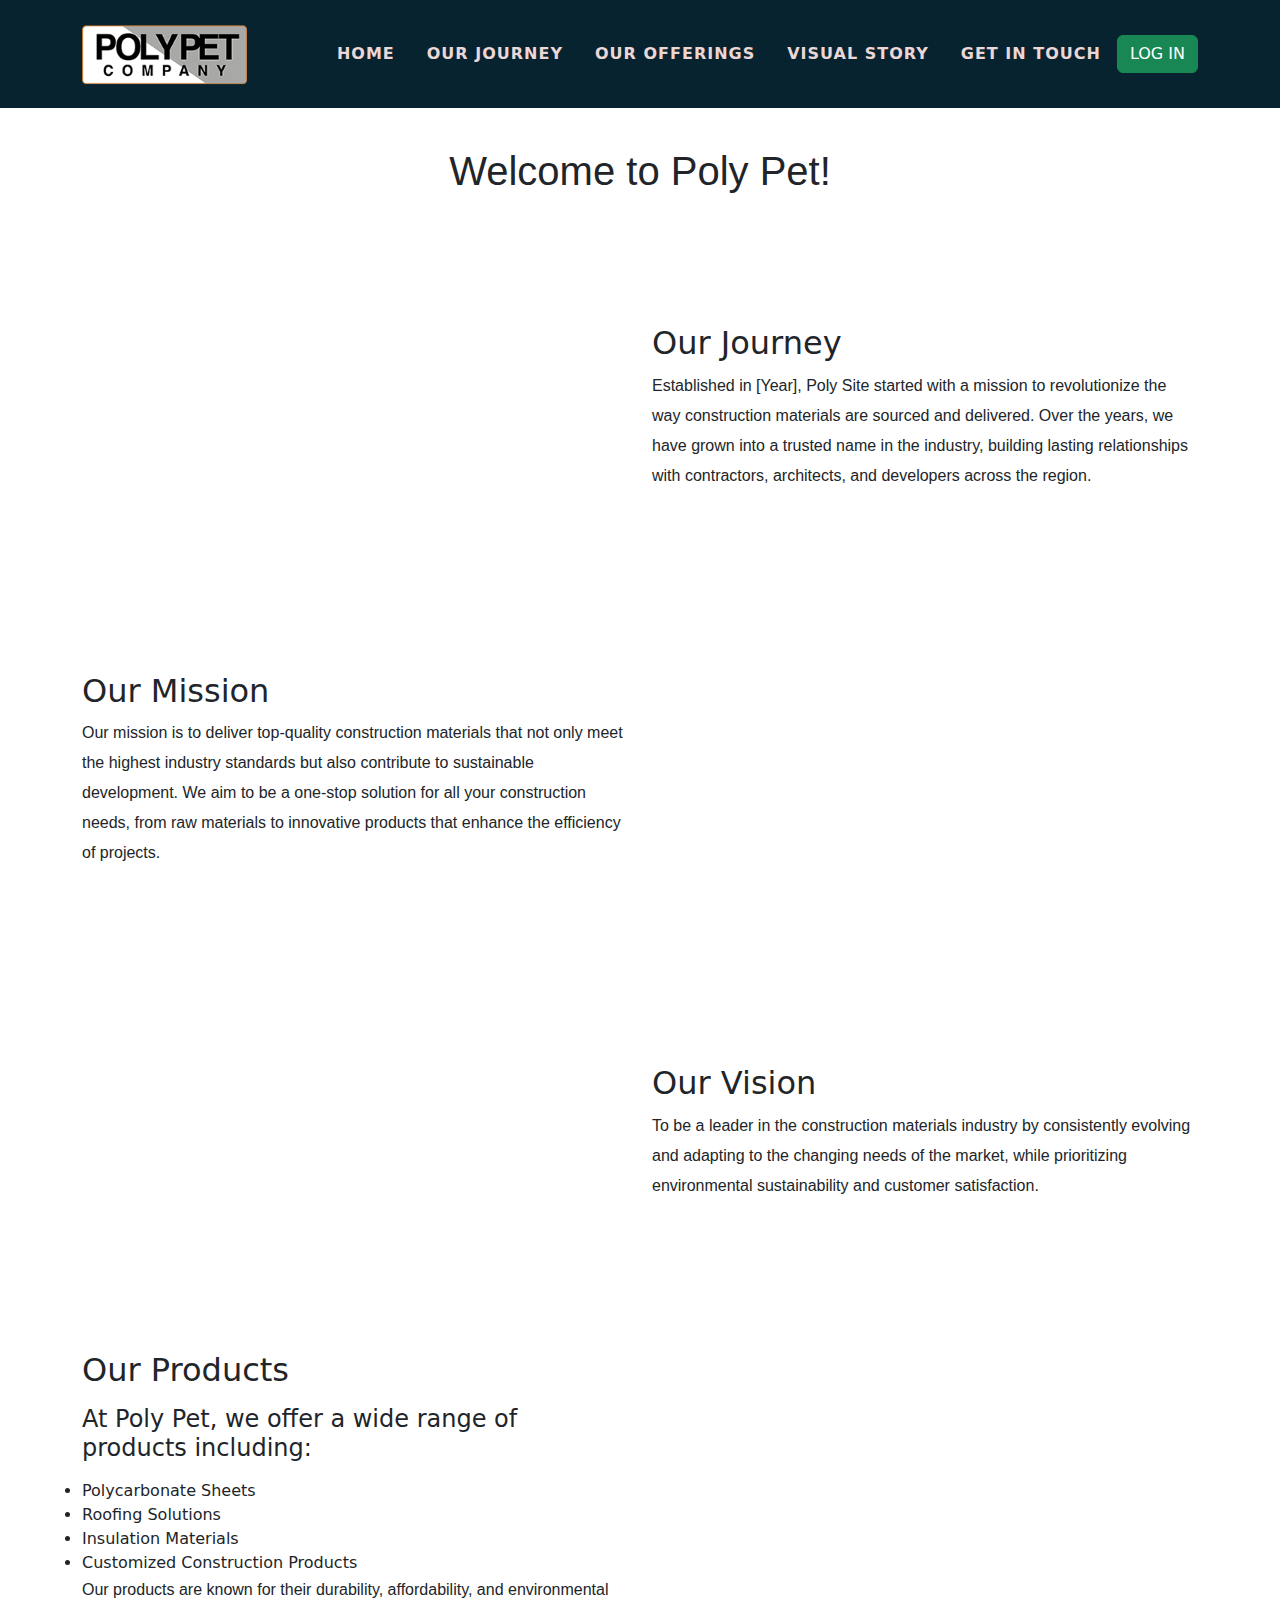
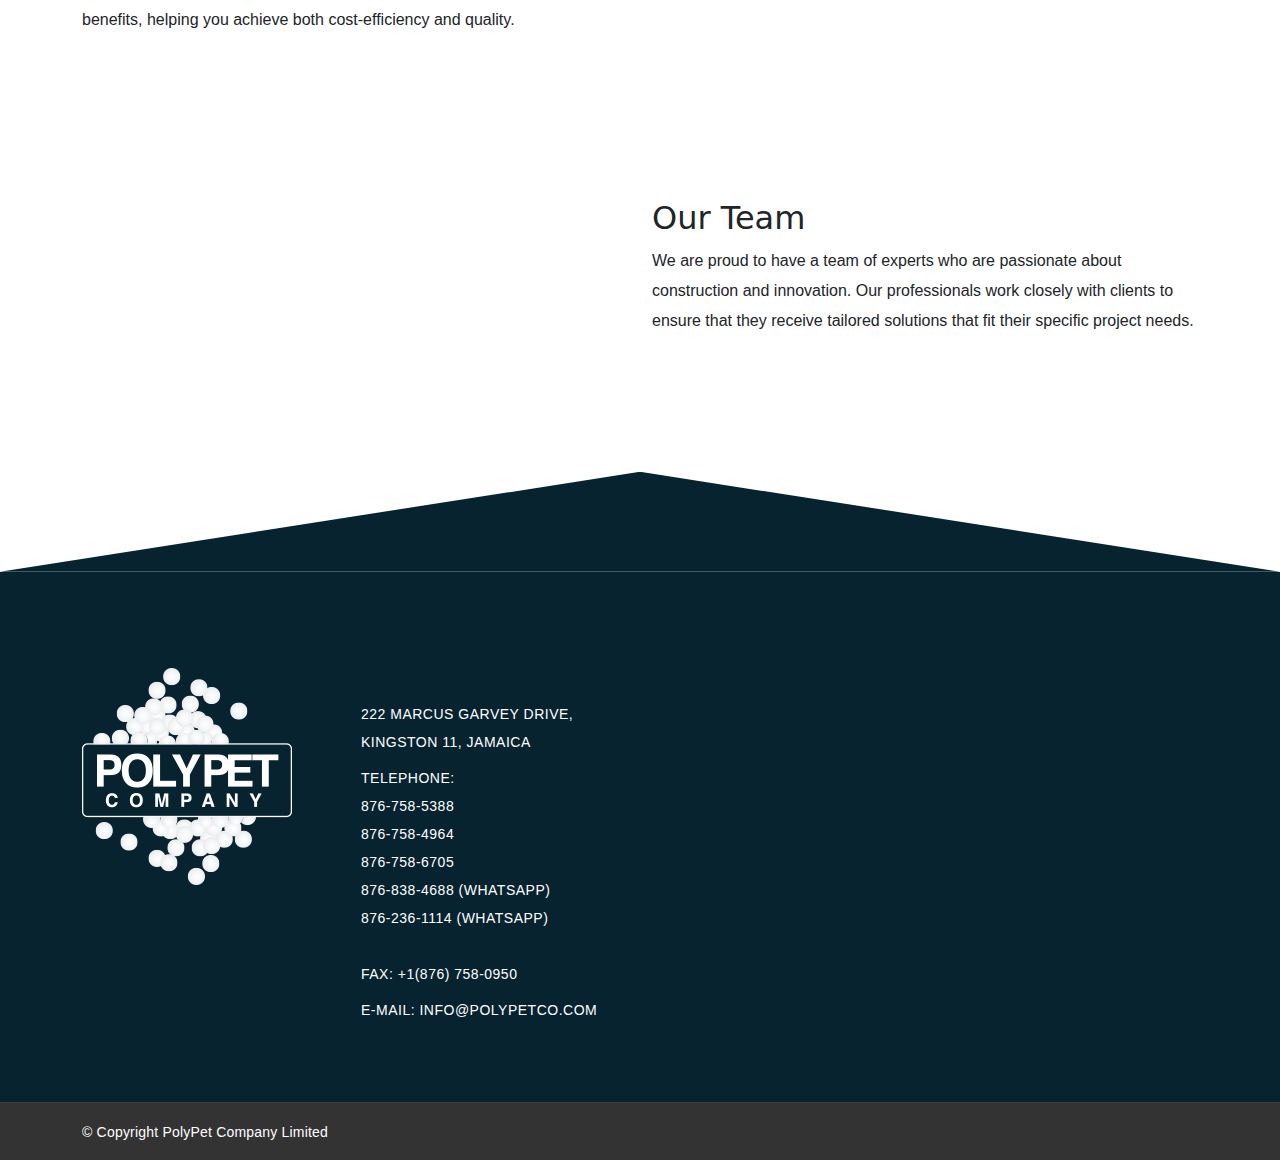
<file: pages/aboutus.html>
<!DOCTYPE html>
<html lang="en">
<head>
    <meta charset="UTF-8">
    <meta name="viewport" content="width=device-width, initial-scale=1.0">
    <title>Document</title>
    <link href="https://cdn.jsdelivr.net/npm/bootstrap@5.3.3/dist/css/bootstrap.min.css" rel="stylesheet"
    integrity="sha384-QWTKZyjpPEjISv5WaRU9OFeRpok6YctnYmDr5pNlyT2bRjXh0JMhjY6hW+ALEwIH" crossorigin="anonymous">
  <script src="https://cdn.jsdelivr.net/npm/bootstrap@5.3.3/dist/js/bootstrap.bundle.min.js"
    integrity="sha384-YvpcrYf0tY3lHB60NNkmXc5s9fDVZLESaAA55NDzOxhy9GkcIdslK1eN7N6jIeHz"
    crossorigin="anonymous"></script>
    <link rel="stylesheet" href="/css/style.css">
    <link rel="stylesheet" href="/css/mobile.css">
    <link rel="stylesheet" href="https://cdnjs.cloudflare.com/ajax/libs/font-awesome/6.6.0/css/all.min.css"
    integrity="sha512-Kc323vGBEqzTmouAECnVceyQqyqdsSiqLQISBL29aUW4U/M7pSPA/gEUZQqv1cwx4OnYxTxve5UMg5GT6L4JJg=="
    crossorigin="anonymous" referrerpolicy="no-referrer" />
</head>
<body>
    <section>
        <nav class="navbar navbar-expand-lg navbar-light py-0 my-nav">
            <div class="container d-flex">
              <a class="text-uppercase fw-bold navbar-brand" href="../pages/index.html"><img class="img-logo"
                  src="/images/logo1.png" alt=""></a>
              <button class="navbar-toggler" type="button" data-bs-toggle="collapse" data-bs-target="#navbarNav"
                aria-controls="navbarNav" aria-expanded="false" aria-label="Toggle navigation">
                <span class="navbar-toggler-icon"></span>
              </button>
              <div class="collapse navbar-collapse justify-content-end" id="navbarNav">
                <ul class=" text-uppercase fw-bold navbar-nav">
                  <li class="nav-item mx-2">
                    <a class=" nav-link " aria-current="page" href="index.html">Home</a>
                  </li>
                  <li class="nav-item mx-2">
                    <a class="nav-link" href="aboutus.html">Our Journey</a>
                  </li>
                  <li class="nav-item mx-2">
                    <a class="nav-link" href="product.html">Our Offerings</a>
                  </li>
                  <li class="nav-item mx-2">
                    <a class="nav-link" href="gallery.html">Visual Story</a>
                  </li>
                  <li class="nav-item mx-2">
                    <a class="nav-link" href="contact.html">Get in Touch
                    </a>
                  </li>
                </ul>
                <a class="login-btns btn btn-success" href="login.html">LOG IN</a>
              </div>
            </div>
          </nav>
    </section>
    <section>
        <div class="container"></div>
            <header>
              
                <p class="my-5">Welcome to Poly Pet!</p>
            </header>
    
            <section class="container">
              <div class="row">

                <div class="col-lg-6 col-sm-12">
                    <img class="content-img" src="/images/stairs-6133971_1280.jpg" class="content-img" alt="History Image">
                  </div>
                <div class="col-lg-6 col-sm-12 align-self-center">
                    <div class="text">
                        <h2>Our Journey</h2>
                        <p>
                            Established in [Year], Poly Site started with a mission to revolutionize the way construction materials
                            are sourced and delivered. Over the years, we have grown into a trusted name in the industry, building
                            lasting relationships with contractors, architects, and developers across the region.
                        </p>
                    </div>
                </div>
              </div>
            </section>
    
            <section class="container">
              <div class="row">

                <div class="col-lg-6 col-sm-12 align-self-center">
                    <div class="text">
                        <h2>Our Mission</h2>
                        <p>
                            Our mission is to deliver top-quality construction materials that not only meet the highest industry
                            standards but also contribute to sustainable development. We aim to be a one-stop solution for all your
                            construction needs, from raw materials to innovative products that enhance the efficiency of projects.
                        </p>
                    </div>
                  </div>
                  <div class="col-lg-6 col-sm-12">
                    <img class="content-img" src="/images/istockphoto-1305825803-612x612.jpg" alt="Mission Image">
                </div>
                </div>
            </section>
    
            <section class="container">
              <div class="row">
                <div class="col-lg-6 col-sm-12">
                    <img class="content-img" src="/images/istockphoto-1320345676-612x612.jpg" alt="Vision Image">
                    </div>
                <div class="col-lg-6 col-sm-12 align-self-center">
                  
                    <div class="text">
                        <h2>Our Vision</h2>
                        <p>
                            To be a leader in the construction materials industry by consistently evolving and adapting to the
                            changing needs of the market, while prioritizing environmental sustainability and customer satisfaction.
                        </p>
                    </div>
                </div>
                </div>
            </section>
    
            <section class="container">
              <div class="row">
                <div class="col-lg-6 col-sm-12 align-self-center">
                  
                    <div class="text">
                        <h2>Our Products</h2>
                        <p>
                            <h4>At Poly Pet, we offer a wide range of products including:</h4>
                            </p>
                
                            <li>Polycarbonate Sheets</li>
                            <li>Roofing Solutions</li>
                            <li>Insulation Materials</li>
                            <li>Customized Construction Products</li>
                
                            <p>Our products are known for their durability, affordability, and environmental benefits, helping you
                                achieve both cost-efficiency and quality.</p>
                    </div>
                    </div>
                <div class="col-lg-6 col-sm-12">

                    <img class="content-img" src="/images/istockphoto-1213695140-612x612.jpg" alt="Products Image">
                </div>
                </div>
            </section>
    
            <section class="container">
              <div class="row">
                <div class="col-lg-6 col-sm-12 mb-5">

                    <img class="content-img" src="/images/teamwork-3213924_1280.jpg" alt="Team Image">
                    </div>
                <div class="col-lg-6 col-sm-12 align-self-center ">

                    <div class="text">
                        <h2>Our Team</h2>
                        <p>
                            We are proud to have a team of experts who are passionate about construction and innovation. Our
                            professionals work closely with clients to ensure that they receive tailored solutions that fit their
                            specific project needs.
                        </p>
                    </div>
                </div>
                </div>
            </section>
    
  
        </div>
    </section>
    <div class="wave-top"></div>

    <footer>
        <div class="footer_inner clearfix">
          <div class="footer_top_holder">
            <div class="footer_top">
              <div class="container">
                <div class="container_inner">
                  <div class="four_columns clearfix">
                    <div class="column1 footer_col1">
                      <div class="column_inner">
                        <div id="media_image-2" class="widget widget_media_image"><a href="https://polypetco.com/"><img
                              width="210" height="217"
                              src="/images/polypet-footer-19-2.png"
                              class="" alt=""
                              style="max-width: 100%; height: auto;" decoding="async" loading="lazy"></a></div>
                        <div id="text-2" class="widget widget_text">
                          <div class="textwidget">
                            <div class="vc_empty_space" style="height: 24px"><span class="vc_empty_space_inner">
                                <span class="empty_space_image"></span>
                              </span></div>
  
  
                          </div>
                        </div>
                      </div>
                    </div>
                    <div class="column2 footer_col2">
                      <div class="column_inner">
                        <div id="custom_html-2" class="widget_text widget widget_custom_html">
                          <div class="textwidget custom-html-widget">
                            <div class="vc_empty_space" style="height: 32px"><span class="vc_empty_space_inner">
                                <span class="empty_space_image"></span>
                              </span></div>
  
  
                            <div class="q_icon_with_title tiny normal_icon left_from_title ">
                              <div class="icon_text_holder" >
                                <div class="icon_text_inner" >
                                  <div class="icon_title_holder">
                                    <div class="icon_holder " ><i class="fa fa-map-marker"></i></div>
                                    <h4 class="icon_title" style="color: #fff;">222 Marcus Garvey Drive, <br>Kingston
                                      11, Jamaica</h4>
                                  </div>
                                </div>
                              </div>
                            </div>
                            <div class="q_icon_with_title tiny normal_icon left_from_title ">
                              <div class="icon_text_holder" >
                                <div class="icon_text_inner" >
                                  <div class="icon_title_holder">
                                    <div class="icon_holder " ><i class="fa fa-phone"></i></div>
                                    <h4 class="icon_title" style="color: #fff;">Telephone:<br> 876-758-5388<br>
                                      876-758-4964<br>
                                      876-758-6705<br>
                                      876-838-4688 (WHATSAPP)<br>
                                      876-236-1114 (WHATSAPP)<br><br>
                                      Fax: +1(876) 758-0950</h4>
                                  </div>
                             </div>
                              </div>
                            </div>
                            <div class="q_icon_with_title tiny normal_icon left_from_title ">
                              <div class="icon_text_holder" >
                                <div class="icon_text_inner" >
                                  <div class="icon_title_holder">
                                    <div class="icon_holder " ><i class="fa fa-envelope"></i></div>
                                    <h4 class="icon_title" style="color: #fff;">E-mail: info@polypetco.com</h4>
                                  </div>
                                </div>
                              </div>
                            </div>
                          </div>
                        </div>
                      </div>
                    </div>
                    <div class="column3 footer_col3">
                      <div class="column_inner">
                      </div>
                    </div>
                    <div class="column4 footer_col4">
                      <div class="column_inner">
                      </div>
                    </div>
                  </div>
                </div>
              </div>
            </div>
          </div>
          <div class="footer_bottom_holder">
            <div style="background-color: #3b3b3b;height: 1px" class="footer_bottom_border "></div>
            <div class="container">
              <div class="container_inner">
                <div class="two_columns_50_50 footer_bottom_columns clearfix">
                  <div class="column1 footer_bottom_column">
                    <div class="column_inner">
                      <div class="footer_bottom">
                        <div class="textwidget">
                          <p>&copy; Copyright <abbr class="ft-year"></abbr> PolyPet Company Limited</p>
                        </div>
                      </div>
                    </div>
                  </div>
                  <div class="column2 footer_bottom_column">
                    <div class="column_inner">
                      <div class="footer_bottom">
                        <div class="textwidget custom-html-widget">
                          <!--[icons icon="fa-facebook" size="fa-lg" type="circle" custom_size="15" custom_shape_size="20" link="https://www.facebook.com/" target="_blank" icon_color="#ffffff" icon_hover_color="#ffffff" background_color="#353535" hover_background_color="#46db77" margin="0 3px 0 0"][icons icon="fa-instagram" size="fa-lg" type="circle" custom_size="15" custom_shape_size="20" link="https://www.instagram.com/" target="_blank" icon_color="#ffffff" icon_hover_color="#ffffff" background_color="#353535" hover_background_color="#46db77" margin="0 3px 0 0"][icons icon="fa-linkedin" size="fa-lg" type="circle" custom_size="15" custom_shape_size="20" link="https://www.linkedin.com/" target="_blank" icon_color="#ffffff" icon_hover_color="#ffffff" background_color="#353535" hover_background_color="#46db77" margin="0 3px 0 0"] -->
                        </div>
                      </div>
                    </div>
                  </div>
                </div>
              </div>
            </div>
          </div>
        </div>
      </footer>
      <script src="https://code.jquery.com/jquery-3.7.1.min.js" integrity="sha256-/JqT3SQfawRcv/BIHPThkBvs0OEvtFFmqPF/lYI/Cxo=" crossorigin="anonymous"></script>
      <script src="../javascript/main.js"></script>

</body>
</html>
</file>
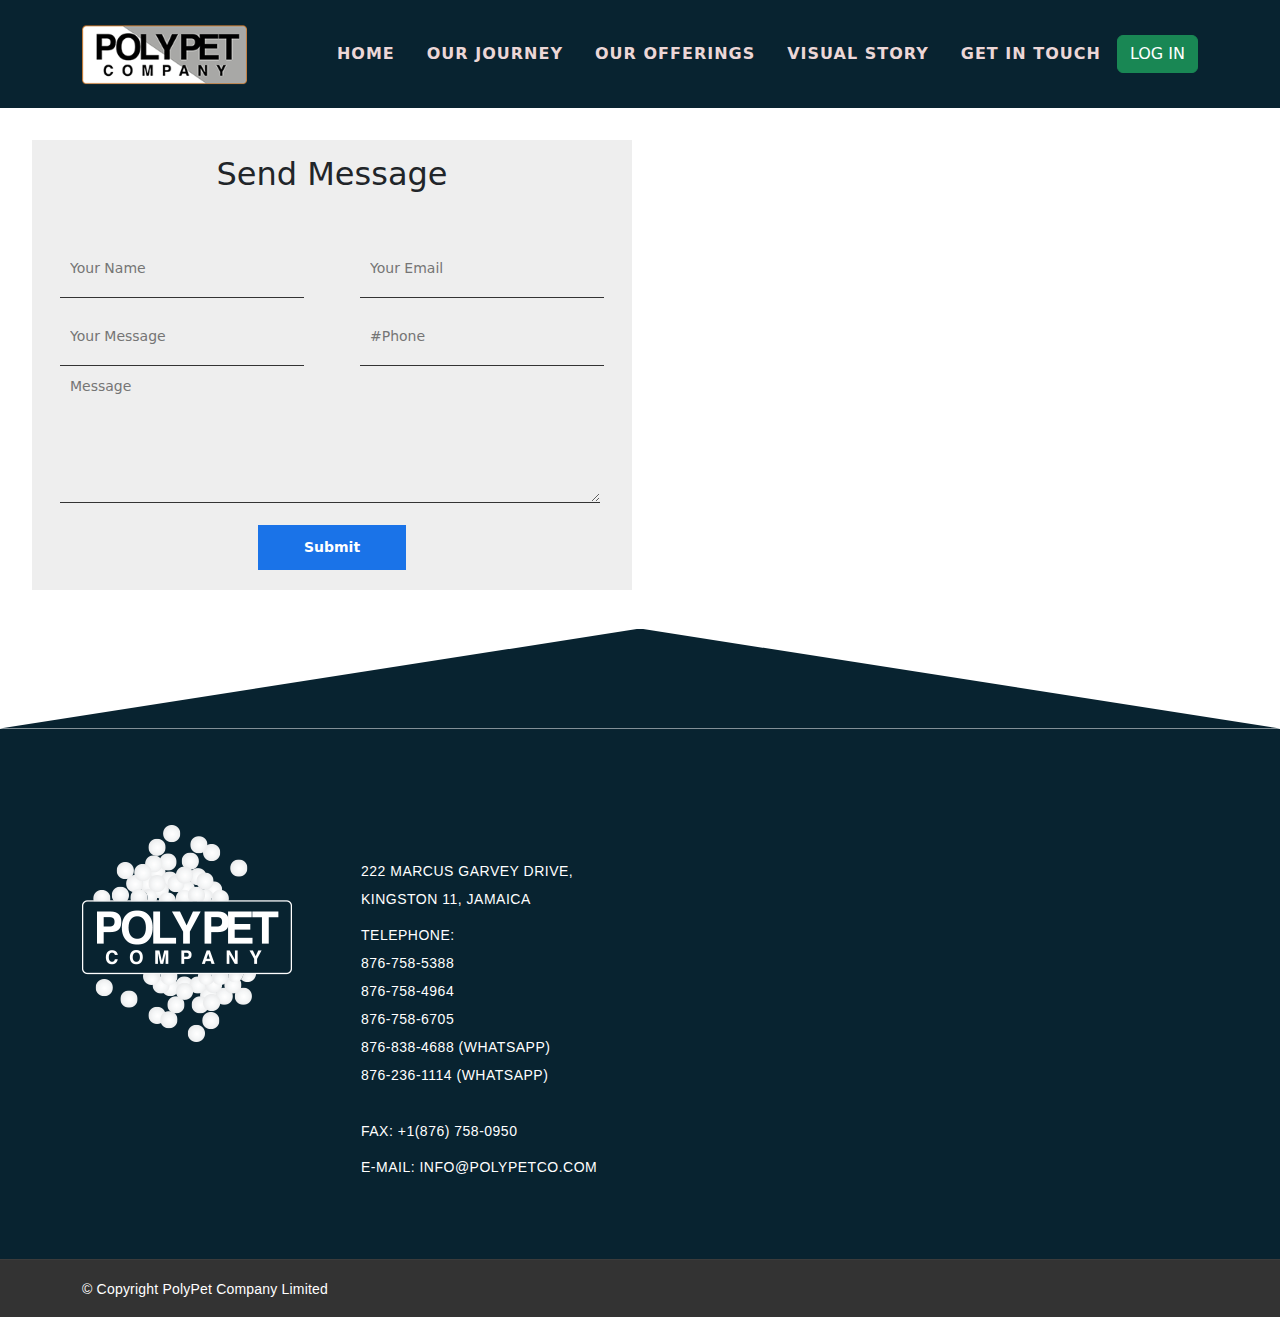
<file: pages/contact.html>
<!DOCTYPE html>
<html lang="en">
<head>
    <meta charset="UTF-8">
    <meta name="viewport" content="width=device-width, initial-scale=1.0">
    <title>Document</title>
    <link href="https://cdn.jsdelivr.net/npm/bootstrap@5.3.3/dist/css/bootstrap.min.css" rel="stylesheet"
    integrity="sha384-QWTKZyjpPEjISv5WaRU9OFeRpok6YctnYmDr5pNlyT2bRjXh0JMhjY6hW+ALEwIH" crossorigin="anonymous">
  <script src="https://cdn.jsdelivr.net/npm/bootstrap@5.3.3/dist/js/bootstrap.bundle.min.js"
    integrity="sha384-YvpcrYf0tY3lHB60NNkmXc5s9fDVZLESaAA55NDzOxhy9GkcIdslK1eN7N6jIeHz"
    crossorigin="anonymous"></script>
    <link rel="stylesheet" href="/css/style.css">
    <link rel="stylesheet" href="/css/mobile.css">

</head>
<body>
    <section>
        <nav class="navbar navbar-expand-lg navbar-light py-0 my-nav">
            <div class="container d-flex">
              <a class="text-uppercase fw-bold navbar-brand" href="../pages/index.html"><img class="img-logo" src="/images/logo1.png"
                  alt=""></a>
              <button class="navbar-toggler" type="button" data-bs-toggle="collapse" data-bs-target="#navbarNav"
                aria-controls="navbarNav" aria-expanded="false" aria-label="Toggle navigation">
                <span class="navbar-toggler-icon"></span>
              </button>
              <div class="collapse navbar-collapse justify-content-end" id="navbarNav">
                <ul class=" text-uppercase fw-bold navbar-nav">
                  <li class="nav-item mx-2">
                    <a class=" nav-link " aria-current="page" href="/pages/index.html">Home</a>
                  </li>
                  <li class="nav-item mx-2">
                    <a class="nav-link" href="aboutus.html">Our Journey</a>
                  </li>
                  <li class="nav-item mx-2">
                    <a class="nav-link" href="product.html">Our Offerings</a>
                  </li>
                  <li class="nav-item mx-2">
                    <a class="nav-link" href="gallery.html">Visual Story</a>
                  </li>
                  <li class="nav-item mx-2">
                    <a class="nav-link" href="contact.html">Get in Touch
                    </a>
                  </li>
                </ul>
                <a class="login-btns btn btn-success" href="login.html">LOG IN</a>
              </div>
            </div>
          </nav>
    </section>
  
      <div class="main-col">

        <div class="main">
            <h2 class="heading-2">send message</h2>
            <br>
            <div class="c2">

                <input type="text" name="yourname" placeholder="your name"><br><br>
                <input type="email" name="youremail" placeholder="your email"><br>
                <br/>
            </div>
            <div class="c2">

                <input type="text" name="message" placeholder="your message"><br>
                <br>
                <input type="text" name="phone" placeholder="#phone">
            </div>
            <div class="text-a">

                <textarea cols="5" rows="6" placeholder="Message"></textarea>
            </div>
            <button class="cs-btn">Submit</button>
        </div>

        <div class="main2">
            <iframe src="https://www.google.com/maps/embed?pb=!1m18!1m12!1m3!1d57895.175774603755!2d67.09575679999999!3d24.916787199999998!2m3!1f0!2f0!3f0!3m2!1i1024!2i768!4f13.1!3m3!1m2!1s0x3eb33f4eb7183b97%3A0x35709df45c0003aa!2sLucky%20One%20Mall!5e0!3m2!1sen!2s!4v1722058977299!5m2!1sen!2s" width="600" height="450" style="border:0;" allowfullscreen="" loading="lazy" referrerpolicy="no-referrer-when-downgrade"></iframe>
        </div>
    </div>
    

    <section>
      <div class="wave-top"></div>

        <footer>
          <div class="footer_inner clearfix">
            <div class="footer_top_holder">
              <div class="footer_top">
                <div class="container">
                  <div class="container_inner">
                    <div class="four_columns clearfix">
                      <div class="column1 footer_col1">
                        <div class="column_inner">
                          <div id="media_image-2" class="widget widget_media_image"><a href="https://polypetco.com/"><img
                                width="210" height="217"
                                src="/images/polypet-footer-19-2.png"
                                class="" alt=""
                                style="max-width: 100%; height: auto;" decoding="async" loading="lazy"></a></div>
                          <div id="text-2" class="widget widget_text">
                            <div class="textwidget">
                              <div class="vc_empty_space" style="height: 24px"><span class="vc_empty_space_inner">
                                  <span class="empty_space_image"></span>
                                </span></div>
    
    
                            </div>
                          </div>
                        </div>
                      </div>
                      <div class="column2 footer_col2">
                        <div class="column_inner">
                          <div id="custom_html-2" class="widget_text widget widget_custom_html">
                            <div class="textwidget custom-html-widget">
                              <div class="vc_empty_space" style="height: 32px"><span class="vc_empty_space_inner">
                                  <span class="empty_space_image"></span>
                                </span></div>
    
    
                              <div class="q_icon_with_title tiny normal_icon left_from_title ">
                                <div class="icon_text_holder" >
                                  <div class="icon_text_inner" >
                                    <div class="icon_title_holder">
                                      <div class="icon_holder " ><i class="fa fa-map-marker"></i></div>
                                      <h4 class="icon_title" style="color: #fff;">222 Marcus Garvey Drive, <br>Kingston
                                        11, Jamaica</h4>
                                    </div>
                                  </div>
                                </div>
                              </div>
                              <div class="q_icon_with_title tiny normal_icon left_from_title ">
                                <div class="icon_text_holder" >
                                  <div class="icon_text_inner" >
                                    <div class="icon_title_holder">
                                      <div class="icon_holder " ><i class="fa fa-phone"></i></div>
                                      <h4 class="icon_title" style="color: #fff;">Telephone:<br> 876-758-5388<br>
                                        876-758-4964<br>
                                        876-758-6705<br>
                                        876-838-4688 (WHATSAPP)<br>
                                        876-236-1114 (WHATSAPP)<br><br>
                                        Fax: +1(876) 758-0950</h4>
                                    </div>
                               </div>
                                </div>
                              </div>
                              <div class="q_icon_with_title tiny normal_icon left_from_title ">
                                <div class="icon_text_holder" >
                                  <div class="icon_text_inner" >
                                    <div class="icon_title_holder">
                                      <div class="icon_holder " ><i class="fa fa-envelope"></i></div>
                                      <h4 class="icon_title" style="color: #fff;">E-mail: info@polypetco.com</h4>
                                    </div>
                                  </div>
                                </div>
                              </div>
                            </div>
                          </div>
                        </div>
                      </div>
                      <div class="column3 footer_col3">
                        <div class="column_inner">
                        </div>
                      </div>
                      <div class="column4 footer_col4">
                        <div class="column_inner">
                        </div>
                      </div>
                    </div>
                  </div>
                </div>
              </div>
            </div>
            <div class="footer_bottom_holder">
              <div style="background-color: #3b3b3b;height: 1px" class="footer_bottom_border "></div>
              <div class="container">
                <div class="container_inner">
                  <div class="two_columns_50_50 footer_bottom_columns clearfix">
                    <div class="column1 footer_bottom_column">
                      <div class="column_inner">
                        <div class="footer_bottom">
                          <div class="textwidget">
                            <p>&copy; Copyright <abbr class="ft-year"></abbr> PolyPet Company Limited</p>
                          </div>
                        </div>
                      </div>
                    </div>
                    <div class="column2 footer_bottom_column">
                      <div class="column_inner">
                        <div class="footer_bottom">
                          <div class="textwidget custom-html-widget">
                            <!--[icons icon="fa-facebook" size="fa-lg" type="circle" custom_size="15" custom_shape_size="20" link="https://www.facebook.com/" target="_blank" icon_color="#ffffff" icon_hover_color="#ffffff" background_color="#353535" hover_background_color="#46db77" margin="0 3px 0 0"][icons icon="fa-instagram" size="fa-lg" type="circle" custom_size="15" custom_shape_size="20" link="https://www.instagram.com/" target="_blank" icon_color="#ffffff" icon_hover_color="#ffffff" background_color="#353535" hover_background_color="#46db77" margin="0 3px 0 0"][icons icon="fa-linkedin" size="fa-lg" type="circle" custom_size="15" custom_shape_size="20" link="https://www.linkedin.com/" target="_blank" icon_color="#ffffff" icon_hover_color="#ffffff" background_color="#353535" hover_background_color="#46db77" margin="0 3px 0 0"] -->
                          </div>
                        </div>
                      </div>
                    </div>
                  </div>
                </div>
              </div>
            </div>
          </div>
        </footer>
    
    
      </section>
      <script src="https://code.jquery.com/jquery-3.7.1.min.js" integrity="sha256-/JqT3SQfawRcv/BIHPThkBvs0OEvtFFmqPF/lYI/Cxo=" crossorigin="anonymous"></script>
      <script src="../javascript/main.js"></script>

</body>
</html>
</file>
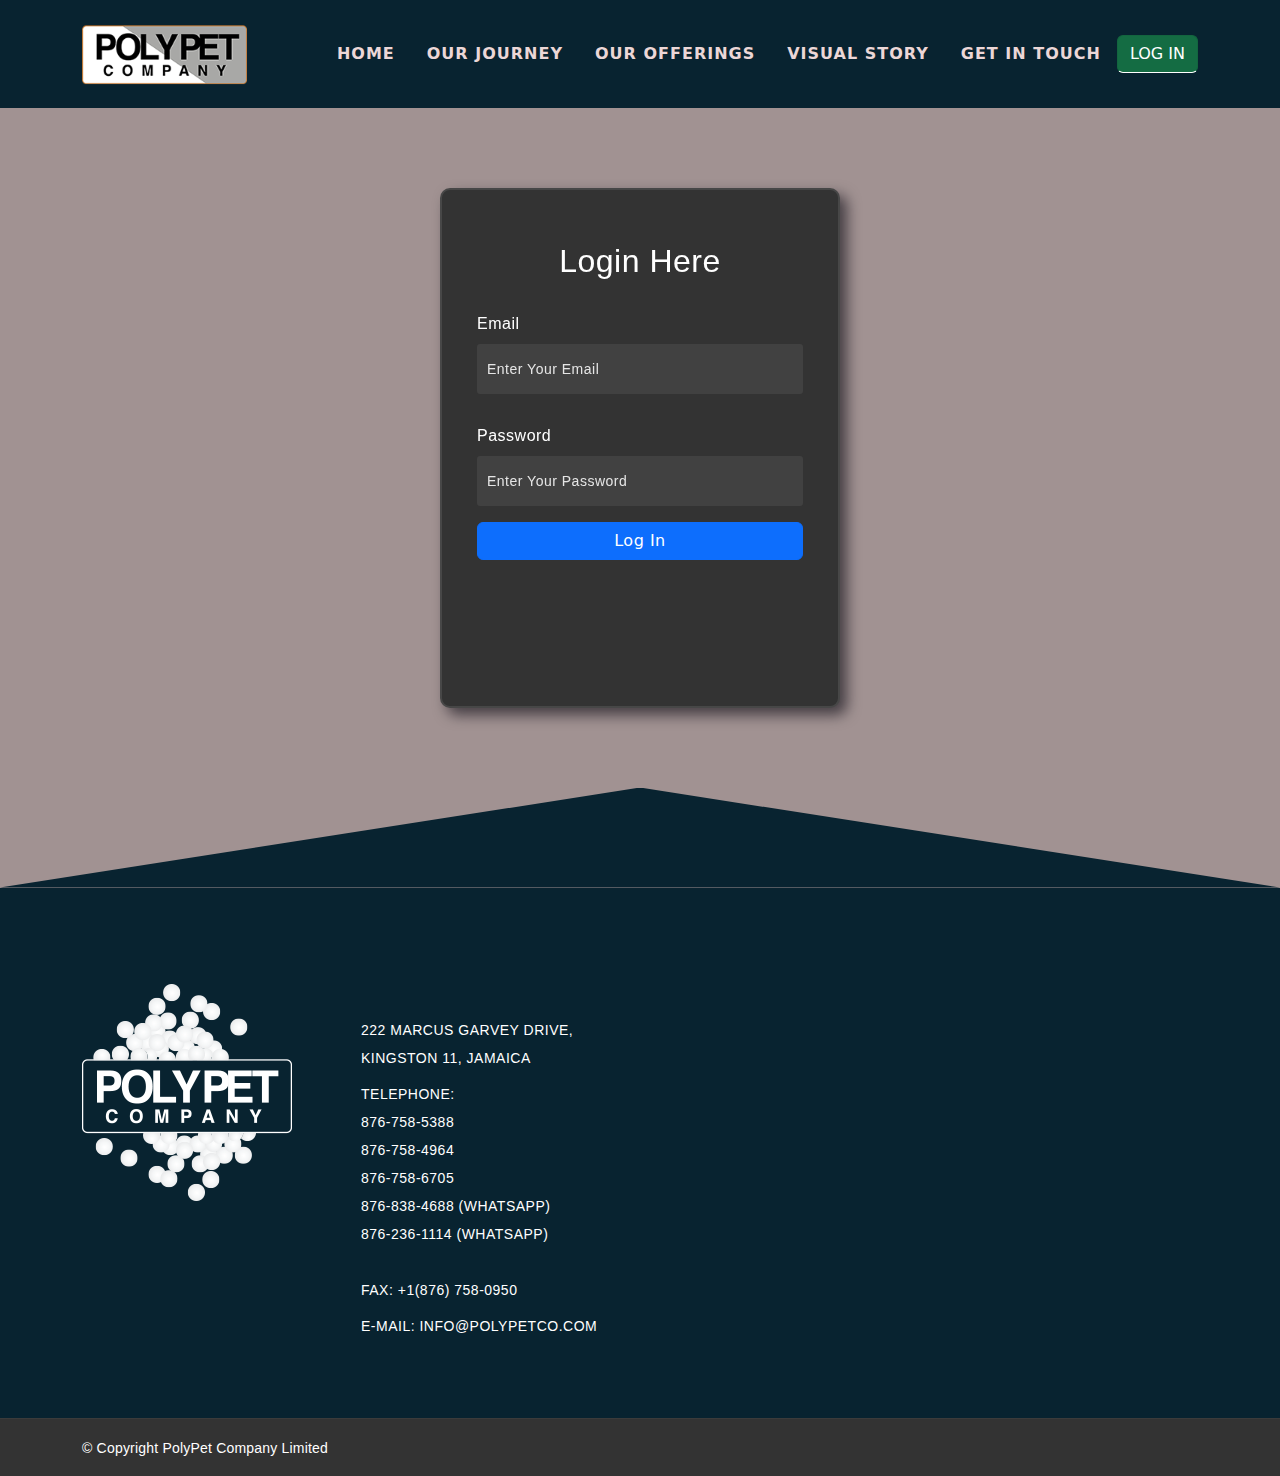
<file: pages/login.html>
<!DOCTYPE html>
<html lang="en">
<head>
    <meta charset="UTF-8">
    <meta name="viewport" content="width=device-width, initial-scale=1.0">
    <title>Login</title>
    <link href="https://cdn.jsdelivr.net/npm/bootstrap@5.3.3/dist/css/bootstrap.min.css" rel="stylesheet"
    integrity="sha384-QWTKZyjpPEjISv5WaRU9OFeRpok6YctnYmDr5pNlyT2bRjXh0JMhjY6hW+ALEwIH" crossorigin="anonymous">
  <script src="https://cdn.jsdelivr.net/npm/bootstrap@5.3.3/dist/js/bootstrap.bundle.min.js"
    integrity="sha384-YvpcrYf0tY3lHB60NNkmXc5s9fDVZLESaAA55NDzOxhy9GkcIdslK1eN7N6jIeHz"
    crossorigin="anonymous"></script>
  <link rel="stylesheet" href="/css/style.css">
  <link rel="stylesheet" href="https://cdnjs.cloudflare.com/ajax/libs/font-awesome/6.6.0/css/all.min.css"
    integrity="sha512-Kc323vGBEqzTmouAECnVceyQqyqdsSiqLQISBL29aUW4U/M7pSPA/gEUZQqv1cwx4OnYxTxve5UMg5GT6L4JJg=="
    crossorigin="anonymous" referrerpolicy="no-referrer" />
   <link rel="stylesheet" href="/css/login.css">
   <link rel="stylesheet" href="/css/mobile.css">

</head>
<body>
    <section>
        <nav class="navbar navbar-expand-lg navbar-light py-0 my-nav">
            <div class="container d-flex">
              <a class="text-uppercase fw-bold navbar-brand" href="../pages/index.html"><img class="img-logo"
                  src="/images/logo1.png" alt=""></a>
              <button class="navbar-toggler" type="button" data-bs-toggle="collapse" data-bs-target="#navbarNav"
                aria-controls="navbarNav" aria-expanded="false" aria-label="Toggle navigation">
                <span class="navbar-toggler-icon"></span>
              </button>
              <div class="collapse navbar-collapse justify-content-end" id="navbarNav">
                <ul class=" text-uppercase fw-bold navbar-nav">
                  <li class="nav-item mx-2">
                    <a class=" nav-link " aria-current="page" href="index.html">Home</a>
                  </li>
                  <li class="nav-item mx-2">
                    <a class="nav-link" href="aboutus.html">Our Journey</a>
                  </li>
                  <li class="nav-item mx-2">
                    <a class="nav-link" href="product.html">Our Offerings</a>
                  </li>
                  <li class="nav-item mx-2">
                    <a class="nav-link" href="gallery.html">Visual Story</a>
                  </li>
                  <li class="nav-item mx-2">
                    <a class="nav-link" href="contact.html">Get in Touch
                    </a>
                  </li>
      
                </ul>
                <a class="login-btn btn btn-success active" href="login.html">LOG IN</a>
              </div>
            </div>
          </nav>
    
      </section>

    <form action="https://api.web3forms.com/submit" method="POST">
   <input type="hidden" name="access_key" value="3d557e21-2488-45fa-9264-5c359f2dad48">
     
        <h3>Login Here</h3>

        <label for="username">Email</label>
        <input type="email" name="first_name" placeholder="Enter Your Email" id="email">

        <label for="password">Password</label>
        <input type="password" placeholder="Enter Your Password" id="password">

        <button  class="btn btn-primary login-btn mt-3 w-100 ">Log In</button>
    </form>

    <section>
      <div class="wave-top"></div>

        <footer>
          <div class="footer_inner clearfix">
            <div class="footer_top_holder">
              <div class="footer_top">
                <div class="container">
                  <div class="container_inner">
                    <div class="four_columns clearfix">
                      <div class="column1 footer_col1">
                        <div class="column_inner">
                          <div id="media_image-2" class="widget widget_media_image"><a href="https://polypetco.com/"><img
                                width="210" height="217"
                                src="/images/polypet-footer-19-2.png"
                                class="" alt=""
                                style="max-width: 100%; height: auto;" decoding="async" loading="lazy"></a></div>
                          <div id="text-2" class="widget widget_text">
                            <div class="textwidget">
                              <div class="vc_empty_space" style="height: 24px"><span class="vc_empty_space_inner">
                                  <span class="empty_space_image"></span>
                                </span></div>
    
    
                            </div>
                          </div>
                        </div>
                      </div>
                      <div class="column2 footer_col2">
                        <div class="column_inner">
                          <div id="custom_html-2" class="widget_text widget widget_custom_html">
                            <div class="textwidget custom-html-widget">
                              <div class="vc_empty_space" style="height: 32px"><span class="vc_empty_space_inner">
                                  <span class="empty_space_image"></span>
                                </span></div>
    
    
                              <div class="q_icon_with_title tiny normal_icon left_from_title ">
                                <div class="icon_text_holder">
                                  <div class="icon_text_inner">
                                    <div class="icon_title_holder">
                                      <div class="icon_holder "><i class="fa fa-map-marker"></i></div>
                                      <h4 class="icon_title" style="color: #fff;">222 Marcus Garvey Drive, <br>Kingston
                                        11, Jamaica</h4>
                                    </div>
                                  </div>
                                </div>
                              </div>
                              <div class="q_icon_with_title tiny normal_icon left_from_title ">
                                <div class="icon_text_holder">
                                  <div class="icon_text_inner">
                                    <div class="icon_title_holder">
                                      <div class="icon_holder "><i class="fa fa-phone"></i></div>
                                      <h4 class="icon_title" style="color: #fff;">Telephone:<br> 876-758-5388<br>
                                        876-758-4964<br>
                                        876-758-6705<br>
                                        876-838-4688 (WHATSAPP)<br>
                                        876-236-1114 (WHATSAPP)<br><br>
                                        Fax: +1(876) 758-0950</h4>
                                    </div>
                                  </div>
                                </div>
                              </div>
                              <div class="q_icon_with_title tiny normal_icon left_from_title ">
                                <div class="icon_text_holder">
                                  <div class="icon_text_inner">
                                    <div class="icon_title_holder">
                                      <div class="icon_holder "><i class="fa fa-envelope"></i></div>
                                      <h4 class="icon_title" style="color: #fff;">E-mail: info@polypetco.com</h4>
                                    </div>
                                  </div>
                                </div>
                              </div>
                            </div>
                          </div>
                        </div>
                      </div>
                      <div class="column3 footer_col3">
                        <div class="column_inner">
                        </div>
                      </div>
                      <div class="column4 footer_col4">
                        <div class="column_inner">
                        </div>
                      </div>
                    </div>
                  </div>
                </div>
              </div>
            </div>
            <div class="footer_bottom_holder">
              <div style="background-color: #3b3b3b;height: 1px" class="footer_bottom_border "></div>
              <div class="container">
                <div class="container_inner">
                  <div class="two_columns_50_50 footer_bottom_columns clearfix">
                    <div class="column1 footer_bottom_column">
                      <div class="column_inner">
                        <div class="footer_bottom">
                          <div class="textwidget">
                            <p>&copy; Copyright <abbr class="ft-year"></abbr> PolyPet Company Limited</p>
                          </div>
                        </div>
                      </div>
                    </div>
                    <div class="column2 footer_bottom_column">
                      <div class="column_inner">
                        <div class="footer_bottom">
                          <div class="textwidget custom-html-widget">
                            <!--[icons icon="fa-facebook" size="fa-lg" type="circle" custom_size="15" custom_shape_size="20" link="https://www.facebook.com/" target="_blank" icon_color="#ffffff" icon_hover_color="#ffffff" background_color="#353535" hover_background_color="#46db77" margin="0 3px 0 0"][icons icon="fa-instagram" size="fa-lg" type="circle" custom_size="15" custom_shape_size="20" link="https://www.instagram.com/" target="_blank" icon_color="#ffffff" icon_hover_color="#ffffff" background_color="#353535" hover_background_color="#46db77" margin="0 3px 0 0"][icons icon="fa-linkedin" size="fa-lg" type="circle" custom_size="15" custom_shape_size="20" link="https://www.linkedin.com/" target="_blank" icon_color="#ffffff" icon_hover_color="#ffffff" background_color="#353535" hover_background_color="#46db77" margin="0 3px 0 0"] -->
                          </div>
                        </div>
                      </div>
                    </div>
                  </div>
                </div>
              </div>
            </div>
          </div>
        </footer>
    
    
      </section>
      <script src="https://code.jquery.com/jquery-3.7.1.min.js"
        integrity="sha256-/JqT3SQfawRcv/BIHPThkBvs0OEvtFFmqPF/lYI/Cxo=" crossorigin="anonymous"></script>
      <script src="../javascript/main.js"></script>
</body>
</html>
</file>
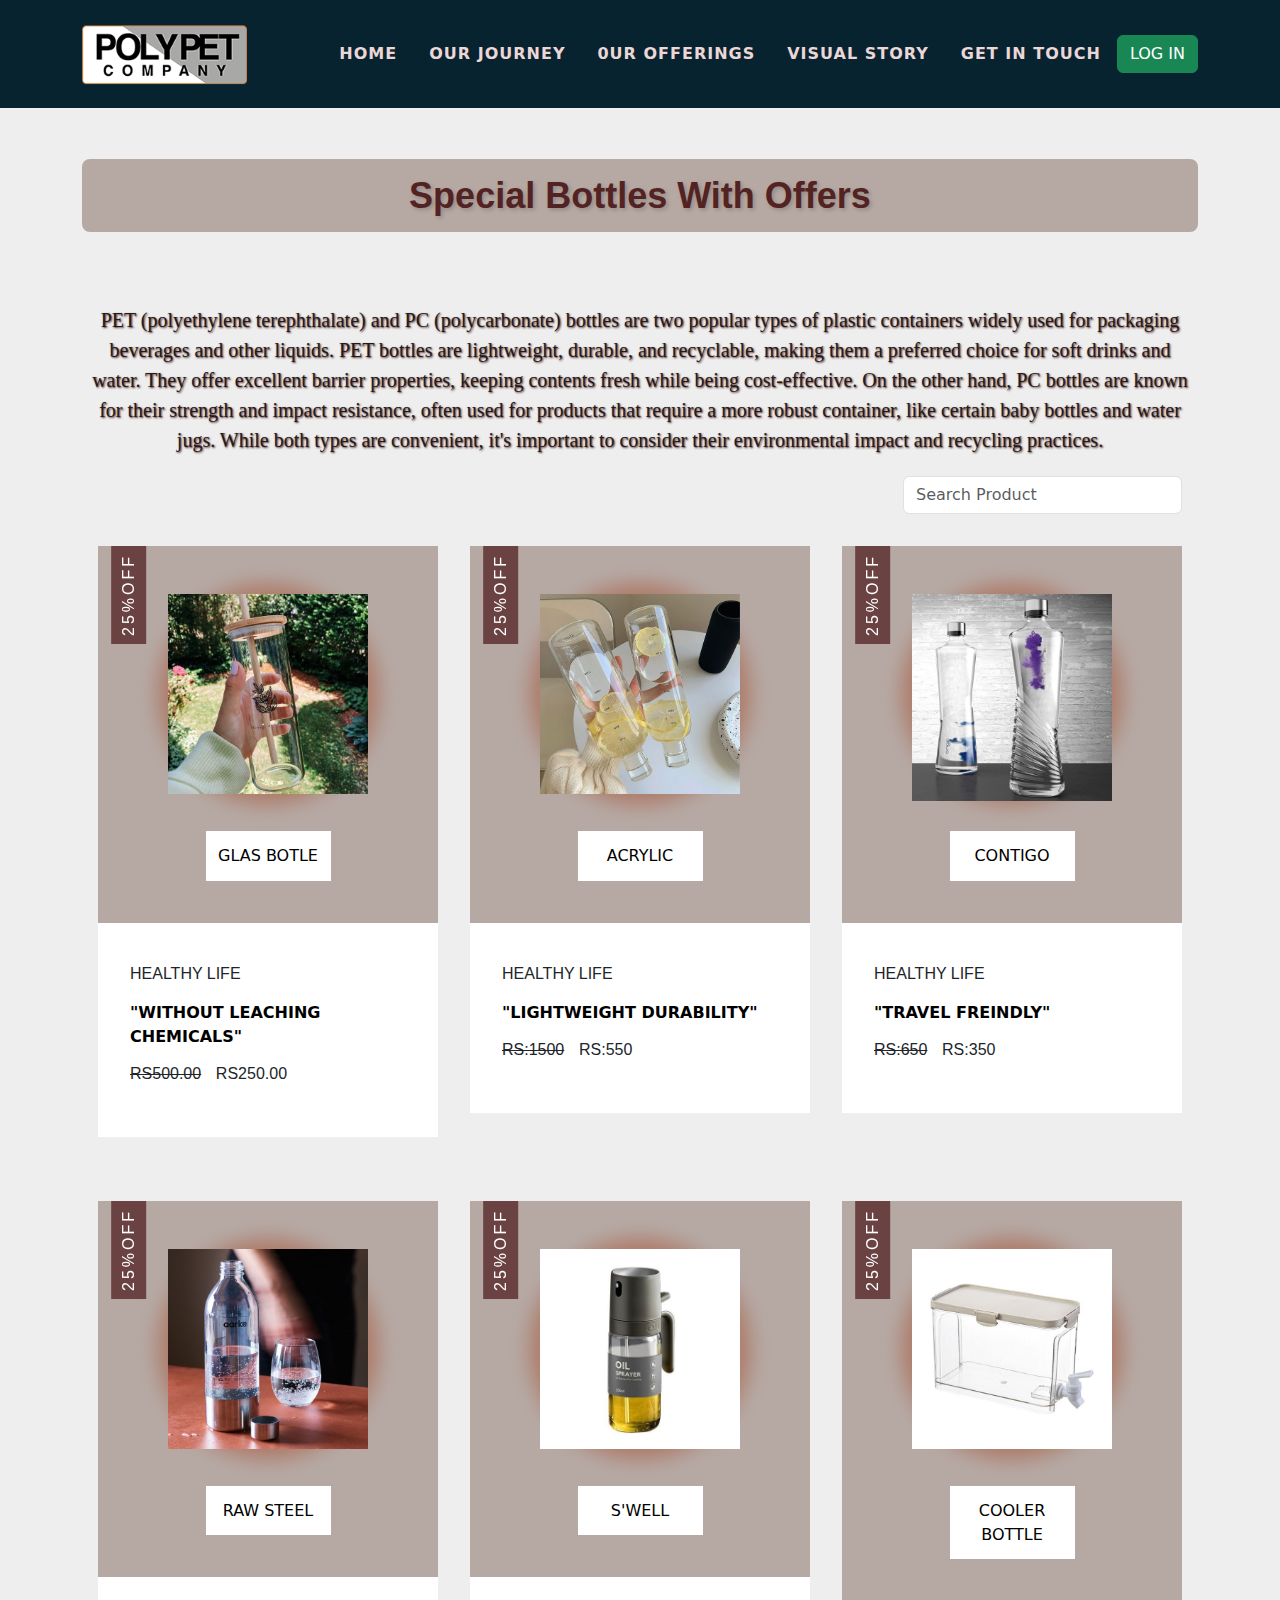
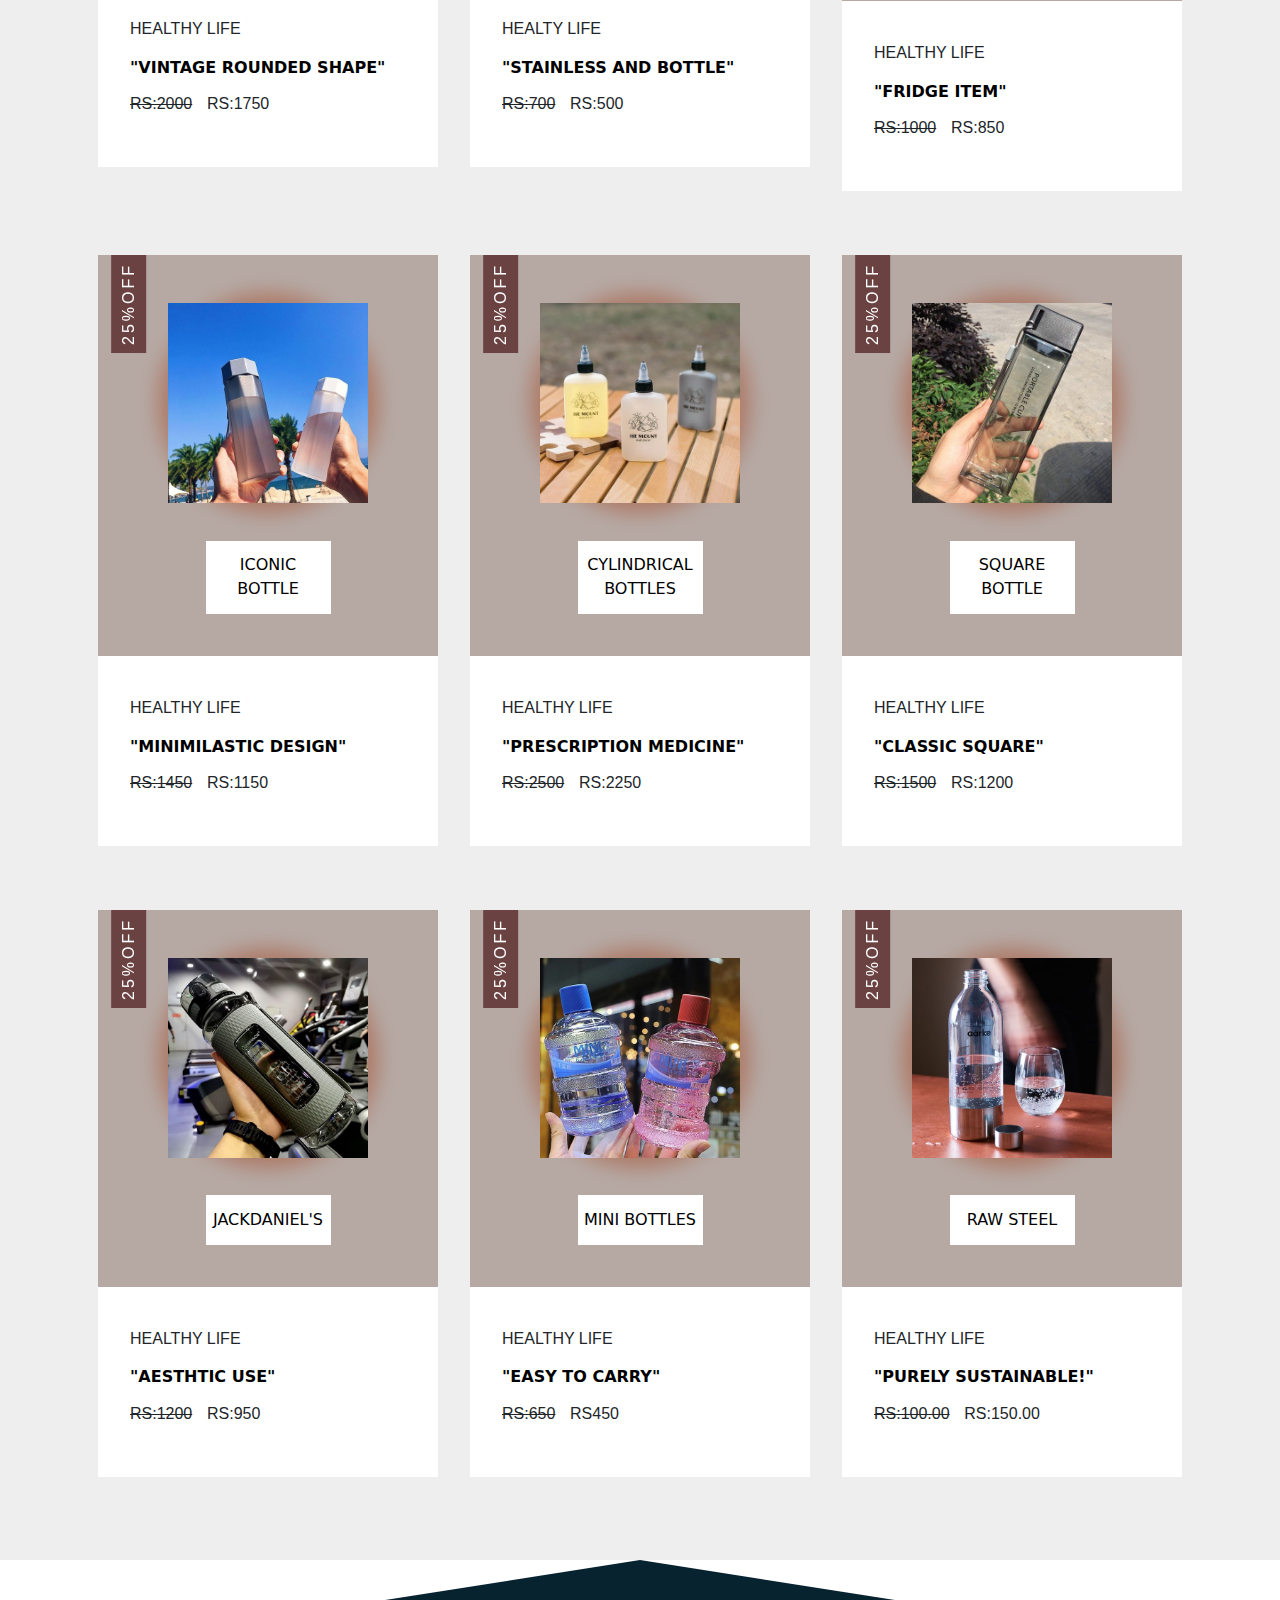
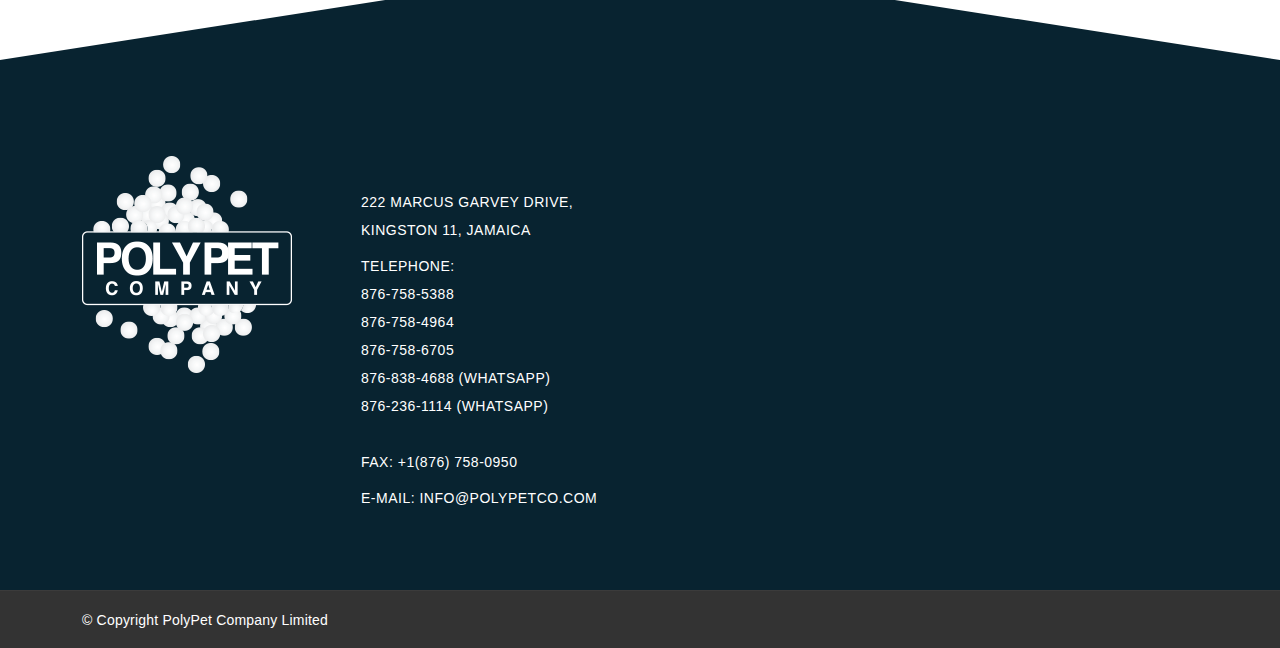
<file: pages/product.html>
<!DOCTYPE html>
<html lang="en">
<head>
    <meta charset="UTF-8">
    <meta name="viewport" content="width=device-width, initial-scale=1.0">
    <title>Document</title>
    <style>
    </style>
    <link href="https://cdn.jsdelivr.net/npm/bootstrap@5.3.3/dist/css/bootstrap.min.css" rel="stylesheet"
    integrity="sha384-QWTKZyjpPEjISv5WaRU9OFeRpok6YctnYmDr5pNlyT2bRjXh0JMhjY6hW+ALEwIH" crossorigin="anonymous">
  <script src="https://cdn.jsdelivr.net/npm/bootstrap@5.3.3/dist/js/bootstrap.bundle.min.js"
    integrity="sha384-YvpcrYf0tY3lHB60NNkmXc5s9fDVZLESaAA55NDzOxhy9GkcIdslK1eN7N6jIeHz"
    crossorigin="anonymous"></script>
<link rel="stylesheet" href="https://cdnjs.cloudflare.com/ajax/libs/font-awesome/6.6.0/css/all.min.css"
    integrity="sha512-Kc323vGBEqzTmouAECnVceyQqyqdsSiqLQISBL29aUW4U/M7pSPA/gEUZQqv1cwx4OnYxTxve5UMg5GT6L4JJg=="
    crossorigin="anonymous" referrerpolicy="no-referrer" />
    <link rel="stylesheet" href="../css/product.css">
    <link rel="stylesheet" href="../css/style.css">
    <link rel="stylesheet" href="/css/mobile.css">
    <link href="https://fonts.googleapis.com/css2?family=Dancing+Script:wght@400&display=swap" rel="stylesheet">

</head>
<body>
    <section>
        <nav class="navbar navbar-expand-lg navbar-light py-0 my-nav">
          <div class="container d-flex">
            <a class="text-uppercase fw-bold navbar-brand" href="../pages/index.html"><img class="img-logo"
                src="/images/logo1.png" alt=""></a>
            <button class="navbar-toggler" type="button" data-bs-toggle="collapse" data-bs-target="#navbarNav"
              aria-controls="navbarNav" aria-expanded="false" aria-label="Toggle navigation">
              <span class="navbar-toggler-icon"></span>
            </button>
            <div class="collapse navbar-collapse justify-content-end" id="navbarNav">
              <ul class=" text-uppercase fw-bold navbar-nav">
                <li class="nav-item mx-2">
                  <a class=" nav-link " aria-current="page" href="index.html">Home</a>
                </li>
                <li class="nav-item mx-2">
                  <a class="nav-link" href="aboutus.html">Our Journey</a>
                </li>
                <li class="nav-item mx-2">
                  <a class="nav-link" href="product.html">0ur Offerings</a>
                </li>
                <li class="nav-item mx-2">
                  <a class="nav-link" href="gallery.html">Visual Story</a>
                </li>
                <li class="nav-item mx-2">
                  <a class="nav-link" href="contact.html">Get in Touch
                  </a>
                </li>
              </ul>
              <a class="login-btns btn btn-success" href="login.html">LOG IN</a>
            </div>
          </div>
        </nav>
     </section>
     <section>
        <div class="products">
            <div class="container">
                <div><h1 class="custom-heading">Special Bottles With Offers</h1>
                   
                </div>
                <br>
                <br>
                
                <p class="custom-paragraph">PET (polyethylene terephthalate) and PC (polycarbonate) bottles are two popular types of plastic containers widely used for packaging beverages and other liquids. PET bottles are lightweight, durable, and recyclable, making them a preferred choice for soft drinks and water. They offer excellent barrier properties, keeping contents fresh while being cost-effective. On the other hand, PC bottles are known for their strength and impact resistance, often used for products that require a more robust container, like certain baby bottles and water jugs. While both types are convenient, it's important to consider their environmental impact and recycling practices.
           </p>
           <div class="cstm-search d-flex justify-content-end">
            
            <input type="search" name="searchProduct"
                id="searchProduct" autocomplete="off" class="form-control me-3 w-25"
                placeholder="Search Product"/>
                </div>
         <div class="product-items">
        <!-- single produts -->
         <div class="product">
            <div class="product-content">
        <div class="product-img">
            <img src="/images/67188a44a12a7944d019d098a3b4db33.jpg" alt="">
        </div>
        <div class="product-btns">
        <button type="button" class="btn-buy">GLAS BOTLE
            <i class="fas fa-glass-whiskey icon"></i>
        
        </button>
        
        </div>
        
            </div>
        <div class="product-info">
        <div class="product-info-top">
        <h2 class="sm-title">Healthy Life</h2>    
        <div class="rating">
        <span><i class="fas fa-star"></i></span>
        <span><i class="fas fa-star"></i></span>
        <span><i class="fas fa-star"></i></span>
        <span><i class="fas fa-star"></i></span>
        <span><i class="far fa-star"></i></span>
        
        </div>
        </div>
            <a href="#" class="product-name">"without leaching chemicals"
            </a>
            <p class="product-price">RS500.00</p>
            <p class="product-price">RS250.00</p>
        </div>
        <div class="off-info">
        <h2 class="sm-title">25%off</h2>
        
        
        </div>
        
        
        
         </div>
         <!-- end of product -->
         <div class="product">
            <div class="product-content">
        <div class="product-img">
            <img src="/images/74e77f2a4bac5630556ae0f3db20dbf8.jpg" alt="">
        </div>
        <div class="product-btns">
        <button type="button" class="btn-buy">ACRYLIC
            <i class="fas fa-glass-whiskey icon"></i>
        
        </button>
        
        </div>
        
            </div>
        <div class="product-info">
        <div class="product-info-top">
        <h2 class="sm-title"> Healthy Life </h2>    
        <div class="rating">
        <span><i class="fas fa-star"></i></span>
        <span><i class="fas fa-star"></i></span>
        <span><i class="fas fa-star"></i></span>
        <span><i class="fas fa-star"></i></span>
        <span><i class="far fa-star"></i></span>
        
        </div>
        </div>
            <a href="#" class="product-name">"lightweight durability"
            </a>
            <p class="product-price">RS:1500</p>
            <p class="product-price">RS:550</p>
        </div>
        <div class="off-info">
        <h2 class="sm-title">25%off</h2>
        
        
        </div>
        
        
        
         </div>
         <!-- end of product -->
         <div class="product">
            <div class="product-content">
        <div class="product-img">
            <img src="/images/86933df506980775237ca25b08a0691f.jpg" alt="">
        </div>
        <div class="product-btns">
        <button type="button" class="btn-buy">contigo
            <i class="fas fa-glass-whiskey icon"></i>
        
        
        </div>
        
            </div>
        <div class="product-info">
        <div class="product-info-top">
        <h2 class="sm-title"> Healthy Life </h2>    
        <div class="rating">
        <span><i class="fas fa-star"></i></span>
        <span><i class="fas fa-star"></i></span>
        <span><i class="fas fa-star"></i></span>
        <span><i class="fas fa-star"></i></span>
        <span><i class="far fa-star"></i></span>
        
        </div>
        </div>
            <a href="#" class="product-name">"Travel freindly"
            </a>
            <p class="product-price">RS:650</p>
            <p class="product-price">RS:350</p>
        </div>
        <div class="off-info">
        <h2 class="sm-title">25%off</h2>
        
        
        </div>
        
        
        
         </div>
         <!-- end of product -->
         <div class="product">
            <div class="product-content">
        <div class="product-img">
            <img src="/images/60cdfaa87439e966857977fa96e8cdf5.jpg" alt="">
        </div>
        <div class="product-btns">
        <button type="button" class="btn-buy">RAW STEEL
            <i class="fas fa-glass-whiskey icon"></i>
        
        </button>
        
        </div>
        
            </div>
        <div class="product-info">
        <div class="product-info-top">
        <h2 class="sm-title"> Healthy Life </h2>    
        <div class="rating">
        <span><i class="fas fa-star"></i></span>
        <span><i class="fas fa-star"></i></span>
        <span><i class="fas fa-star"></i></span>
        <span><i class="fas fa-star"></i></span>
        <span><i class="far fa-star"></i></span>
        
        </div>
        </div>
            <a href="#" class="product-name">"VINTAGE ROUNDED SHAPE"
            </a>
            <p class="product-price">RS:2000</p>
            <p class="product-price">RS:1750</p>
        </div>
        <div class="off-info">
        <h2 class="sm-title">25%off</h2>
        
        
        </div>
        
        
        
         </div>
         
         <!-- end of product -->
         <div class="product">
            <div class="product-content">
        <div class="product-img">
            <img src="/images/1394abb83ac7c8018e86254470957a5d.jpg" alt="">
        </div>
        <div class="product-btns">
        <button type="button" class="btn-buy">S'well
            <i class="fas fa-glass-whiskey icon"></i>
        
        </button>
        
        </div>
        
            </div>
        <div class="product-info">
        <div class="product-info-top">
        <h2 class="sm-title">Healty Life</h2>    
        <div class="rating">
        <span><i class="fas fa-star"></i></span>
        <span><i class="fas fa-star"></i></span>
        <span><i class="fas fa-star"></i></span>
        <span><i class="fas fa-star"></i></span>
        <span><i class="far fa-star"></i></span>
        
        </div>
        </div>
            <a href="#" class="product-name">"stainless and bottle"
            </a>
            <p class="product-price">RS:700</p>
            <p class="product-price">RS:500</p>
        </div>
        <div class="off-info">
        <h2 class="sm-title">25%off</h2>
        </div>
         </div>
         <!-- end of product -->
         <div class="product">
            <div class="product-content">
        <div class="product-img">
            <img src="/images/89d51122b972412791b0b20cc2188a8e.jpg" alt="">
        </div>
        <div class="product-btns">
        <button type="button" class="btn-buy">COOLER BOTTLE
            <i class="fas fa-glass-whiskey icon"></i>
        
        </button>
        
        </div>
        
            </div>
        <div class="product-info">
        <div class="product-info-top">
        <h2 class="sm-title">Healthy Life</h2>    
        <div class="rating">
        <span><i class="fas fa-star"></i></span>
        <span><i class="fas fa-star"></i></span>
        <span><i class="fas fa-star"></i></span>
        <span><i class="fas fa-star"></i></span>
        <span><i class="far fa-star"></i></span>
        
        </div>
        </div>
            <a href="#" class="product-name">"FRIDGE ITEM"
            </a>
            <p class="product-price">RS:1000</p>
            <p class="product-price">RS:850</p>
        </div>
        <div class="off-info">
        <h2 class="sm-title">25%off</h2>
        </div>
         </div>
         <!-- end -->
         <div class="product">
            <div class="product-content">
        <div class="product-img">
            <img src="/images/2a0530afc451155479a05c9b0cb9c785.jpg" alt="">
        </div>
        <div class="product-btns">
        <button type="button" class="btn-buy">ICONIC BOTTLE
            <i class="fas fa-glass-whiskey icon"></i>
        
        </button>
        
        </div>
        
            </div>
        <div class="product-info">
        <div class="product-info-top">
        <h2 class="sm-title">Healthy Life</h2>    
        <div class="rating">
        <span><i class="fas fa-star"></i></span>
        <span><i class="fas fa-star"></i></span>
        <span><i class="fas fa-star"></i></span>
        <span><i class="fas fa-star"></i></span>
        <span><i class="far fa-star"></i></span>
        
        </div>
        </div>
            <a href="#" class="product-name">"MINIMILASTIC DESIGN"
            </a>
            <p class="product-price">RS:1450</p>
            <p class="product-price">RS:1150</p>
        </div>
        <div class="off-info">
        <h2 class="sm-title">25%off</h2>
        </div>
         </div>
         <!-- end -->
         <div class="product">
            <div class="product-content">
        <div class="product-img">
            <img src="/images/9f7fa827ff1bf9a6fd914651020f73a3.jpg" alt="">
        </div>
        <div class="product-btns">
        <button type="button" class="btn-buy">CYLINDRICAL BOTTLES
            <i class="fas fa-glass-whiskey icon"></i>
        
            
        </button>
        
        </div>
        
            </div>
        <div class="product-info">
        <div class="product-info-top">
        <h2 class="sm-title">Healthy Life</h2>    
        <div class="rating">
        <span><i class="fas fa-star"></i></span>
        <span><i class="fas fa-star"></i></span>
        <span><i class="fas fa-star"></i></span>
        <span><i class="fas fa-star"></i></span>
        <span><i class="far fa-star"></i></span>
        
        </div>
        </div>
            <a href="#" class="product-name">"PRESCRIPTION MEDICINE"
            </a>
            <p class="product-price">RS:2500</p>
            <p class="product-price">RS:2250</p>
        </div>
        <div class="off-info">
        <h2 class="sm-title">25%off</h2>
        </div>
         </div>
         <!-- end -->
         <div class="product">
            <div class="product-content">
        <div class="product-img">
            <img src="/images/6d4702f9f8e829ffd2739b0e58d63088.jpg" alt="">
        </div>
        <div class="product-btns">
        <button type="button" class="btn-buy">SQUARE BOTTLE
            <i class="fas fa-glass-whiskey icon"></i>
        
            
        </button>
        
        </div>
        
            </div>
        <div class="product-info">
        <div class="product-info-top">
        <h2 class="sm-title">Healthy Life</h2>    
        <div class="rating">
        <span><i class="fas fa-star"></i></span>
        <span><i class="fas fa-star"></i></span>
        <span><i class="fas fa-star"></i></span>
        <span><i class="fas fa-star"></i></span>
        <span><i class="far fa-star"></i></span>
        
        </div>
        </div>
            <a href="#" class="product-name">"CLASSIC SQUARE"
            </a>
            <p class="product-price">RS:1500</p>
            <p class="product-price">RS:1200</p>
        </div>
        <div class="off-info">
        <h2 class="sm-title">25%off</h2>
        </div>
         </div>
         <!-- end -->
         <div class="product">
            <div class="product-content">
        <div class="product-img">
            <img src="/images/81b7ee0c54e4785d7dcb2a80bdb60286.jpg" alt="">
        </div>
        <div class="product-btns">
        <button type="button" class="btn-buy">jackdaniel's
            <i class="fas fa-glass-whiskey icon"></i>
        
        
        </button>
        
        </div>
        
            </div>
        <div class="product-info">
        <div class="product-info-top">
        <h2 class="sm-title">Healthy Life</h2>    
        <div class="rating">
        <span><i class="fas fa-star"></i></span>
        <span><i class="fas fa-star"></i></span>
        <span><i class="fas fa-star"></i></span>
        <span><i class="fas fa-star"></i></span>
        <span><i class="far fa-star"></i></span>
        
        </div>
        </div>
            <a href="#" class="product-name">"AESTHTIC USE"
            </a>
            <p class="product-price">RS:1200</p>
            <p class="product-price">RS:950</p>
        </div>
        <div class="off-info">
        <h2 class="sm-title">25%off</h2>
        </div>
         </div>
         <!-- end -->
         <div class="product">
            <div class="product-content">
        <div class="product-img">
            <img src="/images/8ef5e455180be4db1dbe91ce42bb1985.jpg" alt="">
        </div>
        <div class="product-btns">
        <button type="button" class="btn-buy">MINI BOTTLES 
            <i class="fas fa-glass-whiskey icon"></i>
        
            
        </button>
        
        </div>
        
            </div>
        <div class="product-info">
        <div class="product-info-top">
        <h2 class="sm-title">Healthy Life</h2>    
        <div class="rating">
        <span><i class="fas fa-star"></i></span>
        <span><i class="fas fa-star"></i></span>
        <span><i class="fas fa-star"></i></span>
        <span><i class="fas fa-star"></i></span>
        <span><i class="far fa-star"></i></span>
        
        </div>
        </div>
            <a href="#" class="product-name">"EASY TO CARRY"
            </a>
            <p class="product-price">RS:650</p>
            <p class="product-price">RS450</p>
        </div>
        <div class="off-info">
        <h2 class="sm-title">25%off</h2>
        </div>
         </div>
         <!-- end -->
         <div class="product">
            <div class="product-content">
        <div class="product-img">
            <img src="/images/60cdfaa87439e966857977fa96e8cdf5.jpg" alt="">
        </div>
        <div class="product-btns">
        <button type="button" class="btn-buy">RAW STEEL
            <i class="fas fa-glass-whiskey icon"></i>
        
        </button>
        
        </div>
        
            </div>
        <div class="product-info">
        <div class="product-info-top">
        <h1 class="sm-title">Healthy Life</h1>    
        <div class="rating">
        <span><i class="fas fa-star"></i></span>
        <span><i class="fas fa-star"></i></span>
        <span><i class="fas fa-star"></i></span>
        <span><i class="fas fa-star"></i></span>
        <span><i class="far fa-star"></i></span>
        
        </div>
        </div>
            <a href="#" class="product-name">"Purely Sustainable!"
            </a>
            <p class="product-price">RS:100.00</p>
            <p class="product-price">RS:150.00</p>
        </div>
        <div class="off-info">
        <h2 class="sm-title">25%off</h2>
        </div>
         </div>
        
         </div>   
            </div>
        </div>
     </section>

     <section>
        <section>
          <div class="wave-top"></div>

            <footer>
              <div class="footer_inner clearfix">
                <div class="footer_top_holder">
                  <div class="footer_top">
                    <div class="container">
                      <div class="container_inner">
                        <div class="four_columns clearfix">
                          <div class="column1 footer_col1">
                            <div class="column_inner">
                              <div id="media_image-2" class="widget widget_media_image"><a href="https://polypetco.com/"><img
                                    width="210" height="217"
                                    src="/images/polypet-footer-19-2.png"
                                    class="" alt=""
                                    style="max-width: 100%; height: auto;" decoding="async" loading="lazy"></a></div>
                              <div id="text-2" class="widget widget_text">
                                <div class="textwidget">
                                  <div class="vc_empty_space" style="height: 24px"><span class="vc_empty_space_inner">
                                      <span class="empty_space_image"></span>
                                    </span></div>
        
        
                                </div>
                              </div>
                            </div>
                          </div>
                          <div class="column2 footer_col2">
                            <div class="column_inner">
                              <div id="custom_html-2" class="widget_text widget widget_custom_html">
                                <div class="textwidget custom-html-widget">
                                  <div class="vc_empty_space" style="height: 32px"><span class="vc_empty_space_inner">
                                      <span class="empty_space_image"></span>
                                    </span></div>
        
        
                                  <div class="q_icon_with_title tiny normal_icon left_from_title ">
                                    <div class="icon_text_holder">
                                      <div class="icon_text_inner">
                                        <div class="icon_title_holder">
                                          <div class="icon_holder "><i class="fa fa-map-marker"></i></div>
                                          <h4 class="icon_title" style="color: #fff;">222 Marcus Garvey Drive, <br>Kingston
                                            11, Jamaica</h4>
                                        </div>
                                      </div>
                                    </div>
                                  </div>
                                  <div class="q_icon_with_title tiny normal_icon left_from_title ">
                                    <div class="icon_text_holder">
                                      <div class="icon_text_inner">
                                        <div class="icon_title_holder">
                                          <div class="icon_holder "><i class="fa fa-phone"></i></div>
                                          <h4 class="icon_title" style="color: #fff;">Telephone:<br> 876-758-5388<br>
                                            876-758-4964<br>
                                            876-758-6705<br>
                                            876-838-4688 (WHATSAPP)<br>
                                            876-236-1114 (WHATSAPP)<br><br>
                                            Fax: +1(876) 758-0950</h4>
                                        </div>
                                      </div>
                                    </div>
                                  </div>
                                  <div class="q_icon_with_title tiny normal_icon left_from_title ">
                                    <div class="icon_text_holder">
                                      <div class="icon_text_inner">
                                        <div class="icon_title_holder">
                                          <div class="icon_holder "><i class="fa fa-envelope"></i></div>
                                          <h4 class="icon_title" style="color: #fff;">E-mail: info@polypetco.com</h4>
                                        </div>
                                      </div>
                                    </div>
                                  </div>
                                </div>
                              </div>
                            </div>
                          </div>
                          <div class="column3 footer_col3">
                            <div class="column_inner">
                            </div>
                          </div>
                          <div class="column4 footer_col4">
                            <div class="column_inner">
                            </div>
                          </div>
                        </div>
                      </div>
                    </div>
                  </div>
                </div>
                <div class="footer_bottom_holder">
                  <div style="background-color: #3b3b3b;height: 1px" class="footer_bottom_border "></div>
                  <div class="container">
                    <div class="container_inner">
                      <div class="two_columns_50_50 footer_bottom_columns clearfix">
                        <div class="column1 footer_bottom_column">
                          <div class="column_inner">
                            <div class="footer_bottom">
                              <div class="textwidget">
                                <p>&copy; Copyright <abbr class="ft-year"></abbr> PolyPet Company Limited</p>
                              </div>
                            </div>
                          </div>
                        </div>
                        <div class="column2 footer_bottom_column">
                          <div class="column_inner">
                            <div class="footer_bottom">
                              <div class="textwidget custom-html-widget">
                                <!--[icons icon="fa-facebook" size="fa-lg" type="circle" custom_size="15" custom_shape_size="20" link="https://www.facebook.com/" target="_blank" icon_color="#ffffff" icon_hover_color="#ffffff" background_color="#353535" hover_background_color="#46db77" margin="0 3px 0 0"][icons icon="fa-instagram" size="fa-lg" type="circle" custom_size="15" custom_shape_size="20" link="https://www.instagram.com/" target="_blank" icon_color="#ffffff" icon_hover_color="#ffffff" background_color="#353535" hover_background_color="#46db77" margin="0 3px 0 0"][icons icon="fa-linkedin" size="fa-lg" type="circle" custom_size="15" custom_shape_size="20" link="https://www.linkedin.com/" target="_blank" icon_color="#ffffff" icon_hover_color="#ffffff" background_color="#353535" hover_background_color="#46db77" margin="0 3px 0 0"] -->
                              </div>
                            </div>
                          </div>
                        </div>
                      </div>
                    </div>
                  </div>
                </div>
              </div>
            </footer>
        
        
          </section>
     </section>


     <script src="https://code.jquery.com/jquery-3.7.1.min.js"
     integrity="sha256-/JqT3SQfawRcv/BIHPThkBvs0OEvtFFmqPF/lYI/Cxo=" crossorigin="anonymous"></script>
   <script src="../javascript/main.js"></script>

</body>
</html>
</file>
<file: css/style.css>
.content-img {
    opacity: 0; /* Start as invisible */
    transform: translateX(100px); /* Start slightly off the right */
    animation: slideIn 5s forwards; /* Apply animation */
}

@keyframes slideIn {
    0% {
        opacity: 0;
        transform: translateX(100px); /* Start from the right */
    }
    50% {
        opacity: 1;
        transform: translateX(-10px); /* Slightly shift to the left */
    }
    100% {
        opacity: 1;
        transform: translateX(0); /* End at original position */
    }
}






    header .container {
      background: url('/images/ai-generated-8927312.jpg') no-repeat center center;
      background-size: cover;
      height: 60vh;
      color: #523c3c;
      display: flex;
      align-items: center;
      justify-content: center;
      text-align: center;
      padding-bottom: 250px;
      padding-top: 0px;

    }
   
    .my-nav .navbar-nav .nav-link {
        color: #ecd7d7; /* Change this to your desired text color */
    }
     


    .nav-item a,.nav-item.active a{
      /* border-radius: 10px; */
      transition: .3s ease-in-out;
      color: #eee;
      letter-spacing: 1px;
    

    }
    .nav-item a:hover{
      color: #fff;
       background-color: rgb(69, 96, 117); 
      border-radius: 10px; 
     letter-spacing: 2px;
     border: none;
   
    }
    .nav-item a.active:hover {
        color: #fff;
        /* background-color: rgb(48, 143, 221); */
       /* border-radius: 10px; */
      }

    /* .nav-item .nav-link.active{
        color: #b99a9a;
       letter-spacing: 2px;
       border: none;
       border-bottom: 1px solid #fff;
      } */
    .navbar-brand{
      font-family: sans-serif;
      font-size: 2rem;
    }
     .img-logo{
      filter: invert(1);
      width: 75%;
     }
     .heading-2{
        text-transform: capitalize;
        padding: 15px 0;
        text-align: center;
     }
     .feature-list-item {
        min-height: 55vh;
    }

    .about-section {
        padding: 60px;
        background-color: #f8f9fa;
    }
    .about-title {
        font-size: 2.5rem;
        font-weight: bold;
    }
    .about-text {
      
        line-height: 1.8;
    }
    .mission-values {
        margin-top: 40px;
    }

    header h1 {

      margin-bottom: 20px;
      font-weight: bolder;

    }

    header p {
      font-size: 2.5rem;
    }
   

    .card-img-top {
      height: 120px;
      width: 130px;
      align-items: center;

    }
    .carousel-overlay {
    position: relative;
}

.carousel-overlay img {
    width: 100%;
    height: auto;
}
  p{
      line-height: 30px;
      font-size: 16px;
      font-family: sans-serif;
     
  }
.details-btl {
    text-align: center;
    font-variant: small-caps;
}
img.feature-one-img {
    border-radius: 32px;
    height: 100%;
    width: 100%;
}

.overlay-content {
    position: absolute;
    top: 0;
    bottom: 0;
    color: white;
    text-align: center;
    background-color: rgba(0, 0, 0, 0.5); /* Black background with opacity */
    padding: 20px;
    border-radius: 10px;
    width: 100%;
    
}

.overlay-content h3 {
    font-size: 60px;
    margin-bottom: 10px;
    margin-top: 18rem !important;
    font-family: sans-serif;
}

.overlay-content p {
    font-size: 20px;
    padding: 0 40px;
    width: 75%;
    margin: 0 auto;
}
span.font-poppins {
    word-break: break-all;
}
.main-col {
           
    columns: 2;
    background-color: #fff;
    margin: 2rem 0;
    padding: 0 2rem;
}
.c2 input {
    width: 48%;
    margin: 0px 28px;
    padding: 18px 10px;
    margin-bottom: 10px;
    border: none;
    background: transparent;
    border-bottom: 1px solid #333;
    font-size: 14px;
    text-transform: capitalize;
}
.main {
    width: 100%;
    background: #eee;
    max-height: 500px;
    height: 450px;
}
.main2 {
    width: 100%;
    max-height: 500px;
    height: 450px;
}

.c2 {
    display: flex;
}
button.cs-btn {
    background: #1a73e8;
    color: #fff;
    padding: 12px 0;
    width: 25%;
    font-size: 14px;
    font-weight: 800;
    border: 1px solid #eee;
    display: block;
    margin: 0 auto;
    margin-top: 14px;
}
.text-a textarea {
    width: 90%;
    margin: 0 28px;
    padding: 0 10px;
    border: none;
    background: transparent;
    border-bottom: 1px solid #333;
    font-size: 14px;
}


.footer {
    padding: 30px 15px;
    background-color: rgb(198, 198, 153);
    display: flex;
}
.fc-one.fc-same {
    margin-left: 120px;
    text-align: left;
}
.ft-logo {
    margin-bottom: 1rem;
    font-size: 22px;
    font-weight: bolder;
}
.fc-same {
    width: 25%;
}
.fc-one.fc-same p {
    font-size: 16px;
    line-height: 27px;
}
ul.ft-links {
    list-style: none;
    padding: 0;
    margin: 0;
    /* line-height: 8px; */
}
ul.ft-links li a {
    font-size: 14px;
    font-weight: 500;
    margin-left: -12px;
    list-style: none;
}
ul.ft-links li a:hover {
    background-color: #333;
    color: #fff;
    border: none;
    border-radius: 0;
    transition: .2s ease-in;
}



.social-icons {
    background-color: rgb(198, 198, 153);
    padding: 20px 120px;
}
ul.icons-main {
    list-style: none;
    display: flex;
    

}

img.icon {
    height: 18px;
    width: 18px;
    cursor: pointer;
}
p.details-para {
  padding: 0 24px;
}


    @media (max-width: 768px) {
      header h1 {
        font-size: 3rem;
      }

      header p {
        font-size: 1.2rem;
      }
     
    }
    .my-nav{
        background-color: #082330; 
    }

    .wave-top {
        position: relative;
        height: 100px; /* Adjust height as needed */
        background: #082330; /* Same color as your footer */
        clip-path: polygon(0 100%, 50% 0%, 100% 100%);
        z-index: 1;
      }
      
      footer {
        position: relative;
        z-index: 2; /* Ensures footer content is above the wave */
      }
      
    .footer_top_holder,	footer #lang_sel > ul > li > a,	footer #lang_sel_click > ul > li > a{
		background-color: #082330;
	}
	footer #lang_sel ul ul a,footer #lang_sel_click ul ul a,footer #lang_sel ul ul a:visited,footer #lang_sel_click ul ul a:visited{
		background-color: #5c4242;
	}
    .footer_top,
    .footer_top.footer_top_full{
     padding-top: 96px;padding-bottom: 70px 
 }
.footer_top .column_inner > div h2,
.footer_top .column_inner > div h3,
.footer_top .column_inner > div h4,
.footer_top .column_inner > div h5,
.footer_top .column_inner > div h6 {
	color:#ffffff;
}
	.footer_top,
	.footer_top p,
    .footer_top span,
    .footer_top li,
    .footer_top .textwidget,
    .footer_top .widget_recent_entries>ul>li>span {
		color: #b0b0b0;
	}
    .footer_top a
	{
        color: #b0b0b0 !important;
    }

    .footer_top .q_social_icon_holder .simple_social {
        color: #b0b0b0;
    }
    .footer_top a:hover
	{
        color: #ffffff !important;
    }

    .footer_top .q_social_icon_holder:hover .simple_social {
        color: #ffffff;
    }


	.footer_bottom_holder, #lang_sel_footer{
		background-color:#333;
	}
	.footer_bottom_holder{
	padding-bottom: 4px	}
	.footer_bottom{
		padding-top: 6px;
	}

    .four_columns>.column1, .four_columns>.column2, .four_columns>.column3, .four_columns>.column4 {
        width: 25%;
        float: left;
    }
    h4.icon_title {
        font-size: 14px;
        line-height: 28px;
    }
    
    .footer_bottom_holder {
        padding-bottom: 4px;
    }
    .two_columns_50_50 {
        width: 100%;
    }
    .two_columns_50_50>.column1, .two_columns_50_50>.column2 {
        width: 50%;
        float: left;
    }
    .two_columns_50_50>.column1>.column_inner {
        padding: 0 10px 0 0;
    }
    .footer_bottom_columns.three_columns .column1 .footer_bottom, .footer_bottom_columns.three_columns .column1 .footer_bottom ul, .footer_bottom_columns.two_columns_50_50 .column1 .footer_bottom, .footer_bottom_columns.two_columns_50_50 .column1 .footer_bottom ul {
        text-align: left;
    }
    footer_bottom_holder, .footer_bottom, .footer_bottom p, .footer_bottom_holder p, .footer_bottom span:not(.q_social_icon_holder):not(.fa-stack):not(.qode_icon_font_elegant) {
        font-family: "Roboto", sans-serif;
        font-size: 14px;
        letter-spacing: 0.2px;
        line-height: 23px;
        font-weight: 300;
        text-transform: none;
        font-style: normal;
    }
    .footer_bottom p, .footer_bottom span {
        margin: 0;
        padding: 12px 0;
    }


	.footer_top h5 {
font-family: "Roboto", sans-serif;font-size: 20px;letter-spacing: 0.2px;line-height: 27px;font-weight: 300;text-transform: capitalize;color: #ffffff;font-style: normal	}
	.footer_top,
	.footer_top p,
	.footer_top span:not(.q_social_icon_holder):not(.fa-stack):not(.qode_icon_shortcode):not(.qode_icon_font_elegant),
	.footer_top li,
	.footer_top .textwidget,
	.footer_top .widget_recent_entries>ul>li>span{
	font-family: "Roboto", sans-serif;font-size: 14px;letter-spacing: 0.5px;line-height: 22px;font-weight: 300;text-transform: uppercase;font-style: normal	}
	.footer_top a {
font-family: "Roboto", sans-serif;font-size: 14px;letter-spacing: 0.5px;line-height: 12px;font-weight: 300;text-transform: uppercase;font-style: normal	}
    .footer_bottom_holder,
    .footer_bottom,
    .footer_bottom p,
    .footer_bottom_holder p,
    .footer_bottom span:not(.q_social_icon_holder):not(.fa-stack):not(.qode_icon_font_elegant){
	font-family: "Roboto", sans-serif;font-size: 14px;letter-spacing: 0.2px;line-height: 23px;font-weight: 300;text-transform: none;font-style: normal	}
.footer_bottom, .footer_bottom span, .footer_bottom p, .footer_bottom p a, .footer_bottom a, #lang_sel_footer ul li a,
footer #lang_sel > ul > li > a,
footer #lang_sel_click > ul > li > a,
footer #lang_sel a.lang_sel_sel,
footer #lang_sel_click a.lang_sel_sel,
footer #lang_sel ul ul a,
footer #lang_sel_click ul ul a,
footer #lang_sel ul ul a:visited,
footer #lang_sel_click ul ul a:visited,
footer #lang_sel_list.lang_sel_list_horizontal a,
footer #lang_sel_list.lang_sel_list_vertical a,
#lang_sel_footer a,
.footer_bottom ul li a {
	color:#ffffff;
}

	.footer_bottom p a:hover, .footer_bottom a:hover, #lang_sel_footer ul li a:hover,
	footer #lang_sel > ul > li > a:hover,
	footer #lang_sel_click > ul > li > a:hover,
	footer #lang_sel a.lang_sel_sel:hover,
	footer #lang_sel_click a.lang_sel_sel:hover,
	footer #lang_sel ul ul a:hover,
	footer #lang_sel_click ul ul a:hover,
	footer #lang_sel ul ul a:hover,
	footer #lang_sel_click ul ul a:hover,
	footer #lang_sel_list.lang_sel_list_horizontal a:hover,
	footer #lang_sel_list.lang_sel_list_vertical a:hover,
	#lang_sel_footer a:hover,
	.footer_bottom ul li a:hover {
	    color: #ffffff;
	}
  
  /* ruqyya work */
  
  /* style.css */
/* 
  body {
      font-family: Arial, sans-serif;
      margin: 0;
      padding: 0;
      background-color: #f4f4f4;
  } */
/* 
  .container {
      max-width: 1200px;
      margin: 0 auto;
      padding: 20px;
      background-color: #fff;
  } */

  /* header {
      text-align: center;
      padding: 20px;
      background-color: #2c3e50;
      color: white;
  } */
 
  header {
     text-align: center;
  } 

  .content {
      display: flex;
      align-items: center;
      margin: 20px 0;
  }

  .content-img {
      width: 100%;
      height: auto;
      border-radius: 10px;
  }

  .content .text {
      width: 60%;
  }

  
  section ul {
      list-style-type: square;
      padding-left: 20px;
  }

  footer {
      background-color: #5c4242;
      color: white;
  }
  .icon_holder i {
        color: #eee;
    }
  .login-btn.active {
    
      border-bottom:1px solid #fff;
      cursor: pointer;
  }

  .login-btn:hover {
      background-color: #00875e;
  }

  .navbar-toggler:focus{
    box-shadow: 0 0 0 0.1rem #ddd;
  }
  .carousel-inner {
    position: relative;
    width: 100%;
    overflow: hidden;
    max-height: 100vh;
}
.af-product {
    padding-left: 0 !important;
    padding-right: 0 !important;
}

.prd-af-chld {
    width: 50% !important;
}

.sec-search-cstm {width: 25%;}

.cstm-width-put {
    width: 100%;
}

.cstm-chk-btn-prt {
    width: 25%;
}

.cstm-chk {
    margin: -30px 0 0 30px;
}
img.feed-img {
    width: 50%;
    display: block;
    margin: 0 auto;
    filter: drop-shadow(2px 4px 6px black);
}
</file>
<file: css/mobile.css>
@media (max-width: 768px) {
    .navbar-nav {
        margin-top: 10px; /* Space on small screens */
    }
}
/* Media Queries for responsive design */
@media (max-width: 768px) {
    .navbar-nav {
        margin-top: 10px; /* Space on small screens */
    }
}
     @media (max-width: 767px) {

    button.navbar-toggler.collapsed {
        background: #eee;
    }
    button.navbar-toggler {
        background: #eee;
    }
    input#searchProduct {
        width: 100% !important;
        margin-left: 1rem;
    }

    img.image.wp-image-448 {
        width: auto !important;
        max-width: initial !important;
    }

    .four_columns>.column1, .four_columns>.column2, .four_columns>.column3, .four_columns>.column4 {
        margin-left: 1rem;
        width: 100%;
        float: none;
    }
    .two_columns_50_50>.column1, .two_columns_50_50>.column2 {
        width: 100%;
        float: none;
        margin: 0 1rem;
    }
    div#heading-12571 h2 {
        font-size: calc(1.3rem + .6vw) !important;
        line-height: 40px;
    }

    div#products-target .af-product .af-prd-child {
        display: block !important;
    }
    .cstm-chk {
        padding: 2rem 0 0 0;
    }
    .cstm-width-put{
        width: 55% !important;
    }
    .cstm-chk-btn-prt .btn-prnt {
        width: 20% !important;
    }
    .prd-af-chld {
        width: 100% !important;
    }
    .sec-search-cstm {
        width: 100%;
    }



}
</file>
<file: css/login.css>
*:before,
*:after{
    padding: 0;
    margin: 0;
    box-sizing: border-box;
}
body{
    background-color: #a19292;
}
.backgrounds{
    width: 401px;
    height: 520px;
    position: absolute;
    transform: translate(-50%,-50%);
    left: 50%;
    top: 50%;
    background-color: #5c4242;
    border-radius: 10px;

}
.backgrounds .shapes{
    height: 200px;
    width: 200px;
    position: absolute;
    border-radius: 50%;
}
form{
    height: 520px;
    width: 400px;
    background-color: #333;
    margin: 0 auto;
    margin-top: 5rem;
    margin-bottom: 5rem;
    border-radius: 10px;
    backdrop-filter: blur(10px);
    border: 2px solid rgba(255,255,255,0.1);
    box-shadow: 7px 7px 14px rgba(8,7,16,0.6);
    padding: 50px 35px;
    
}
form *{
    font-family: 'Poppins',sans-serif;
    color: #ffffff;
    letter-spacing: 0.5px;
    outline: none;
    border: none;
}
form h3{
    font-size: 32px;
    font-weight: 500;
    line-height: 42px;
    text-align: center;
}

label{
    display: block;
    margin-top: 30px;
    font-size: 16px;
    font-weight: 500;
}
input{
    display: block;
    height: 50px;
    width: 100%;
    background-color: rgba(255,255,255,0.07);
    border-radius: 3px;
    padding: 0 10px;
    margin-top: 8px;
    font-size: 14px;
    font-weight: 300;
}
::placeholder{
    color: #e5e5e5;
}

.social{
  margin-top: 30px;
  display: flex;
}
.social div{
  background: red;
  width: 150px;
  border-radius: 3px;
  padding: 5px 10px 10px 5px;
  background-color: rgba(255,255,255,0.27);
  color: #eaf0fb;
  text-align: center;
}
.social div:hover{
  background-color: rgba(255,255,255,0.47);
}
/* Mobile devices */
@media only screen and (max-width: 767px) {
    .cstm-width{
        width: 95%;
        margin: 10px 0;
    }
    .cstm-search{
        width: 100%;
        
    }
    .cstm-nav{
        display: none;
    }
    .cstm-canva{
        display: none;
    }
  }
  
  /* Tablet devices */
  @media only screen and (min-width: 768px) and (max-width: 1024px) {
    
    .cstm-search{
        width: 75%;
        
    }
    
  }
  
  /* Desktop devices */
  @media only screen and (min-width: 1025px) {
    .cstm-search{
        width: 25%;
    }
    
  }
</file>
<file: css/product.css>
.custom-paragraph {
    font-family: 'roboto', cursive; /* Dancing Script font */
    font-size: 20px; /* Font size */
    font-weight: normal; /* Font weight */
    color: #221b1b; /* Text color */
    text-shadow: 1px 1px 2px rgb(83, 35, 35); /* Shadow effect */
    padding: 5px; /* Space around text */
    border-radius: 5px; /* Rounded corners */
    line-height: 1.5; /* Line height */
    text-align: center; /* Center alignment */

}
.custom-heading {
            font-family: 'Roboto', sans-serif; /* Roboto font */
    font-size: 36px;
    font-weight: bold;
    color: rgb(83, 35, 35);
    text-shadow: 2px 2px 4px rgba(0, 0, 0, 0.2);
    background-color: #b6a9a4;
    padding: 15px;
    border-radius: 8px;
    text-align: center;
   
    margin-bottom: 20px;
}


.product-img img{
    width: 100%;
    display: block;
}

.lg-title,
.md-title,
.sm-title{
    font-family: 'Roboto',sans-serif;
    padding: 0.6rem 0;
    text-transform: capitalize;

}
.lg-title{
    font-size: 2.5rem;
    font-weight: 500;
    text-align: center;
    padding: 1.3rem 0;
    opacity: 0.9;
}
.md-title{
    font-size: 2rem;
    font-family: 'Roboto',sans-serif;

}
.sm-title{
    font-weight: 300;
    font-size: 1rem;
    text-transform: uppercase;
}
.text-light{
    font-size: 1rem;
    font-weight: 600;
    line-height: 1.5;
    opacity: 0.5;
    margin: 0.4rem 0;
}
.products{
    background: #eee;
    padding: 3.2rem 0;
}
.products .text-light{
    text-align: center;
    width: 70%;
    margin: 0.9rem auto;
}
.product{
    margin: 2rem;
    position: relative;
}
.product-content{
    background:  #b6a9a4;
    padding: 3rem 0.5rem 2rem 0.5rem;
    cursor: pointer;
}
.product-img{
    background: #eee;
    box-shadow: 0 0 20px 10px #ad7a67;
    width: 200px;
    height: 200px;
    margin: 0 auto;
    border-radius: 50%;
    transition: background 0.5s ease;
}
.product-btns{
    display: flex;
    justify-content: center;
    margin-top: 1.7rem;

    opacity: 1;
    transition: opacity 0.6s ease;
    padding: 10px 20px;

}
.btn-buy{
    background: transparent;
    border: 1px solid black;
    padding: 0.8rem 0.1rem;
    width: 125px;
    font-family: inherit;
    text-transform: uppercase;
    cursor: pointer;
    border: none;
    transition: all 0.6s ease;

}
.btn-buy{
    background: white;
}
.btn-buy:hover{
    background: gray;
    color: #fff;
}
.product-info{
    background: white;
    padding: 2rem;

}
.product-info-top{
    display: flex;
    justify-content: space-between;
    align-items: center;
}
.rating span{
    color: var(--carribean-green);
}

.product-name{
    color: black;
    display: block;
    text-decoration: none;
    font-size: 1rem;
    text-transform: uppercase;
    font-weight: bold;

}
.product-price{
    padding-top: 0.6rem;
    padding-right: 0.6rem;
    display: inline-block;
}
.product-price:first-of-type{
    text-decoration: line-through;
    color: var(--carribean-green);
}
.product-img img{
    transition: transform 0.9s ease;
}
.product:hover .product-img img{
    transform: scale(1.1);
}
.product:hover .product-img{
    background: var(--carribean-green);
}
.product:hover .product-btns{
    opacity: 3;
}
.off-info .sm-title{
    background: rgb(107, 66, 66);
    color: white;
    display: inline-block;
    padding: 0.5rem;
    position: absolute;
    top: 0;
    left: 0;
    writing-mode: vertical-lr;
    transform: rotate(180deg);
z-index: 1;
letter-spacing: 3px;
cursor: pointer;
}
@media screen and (min-width: 992px){
    .product-items{
        display: grid;
        grid-template-columns: repeat(2, 1fr);
    }
}
@media screen and (min-width: 992px){
    .product-items{
        display: grid;
        grid-template-columns: repeat(3, 1fr);
    }
}
.product{
    margin-right: 1rem;
    margin-left: 1rem;
}
</file>
